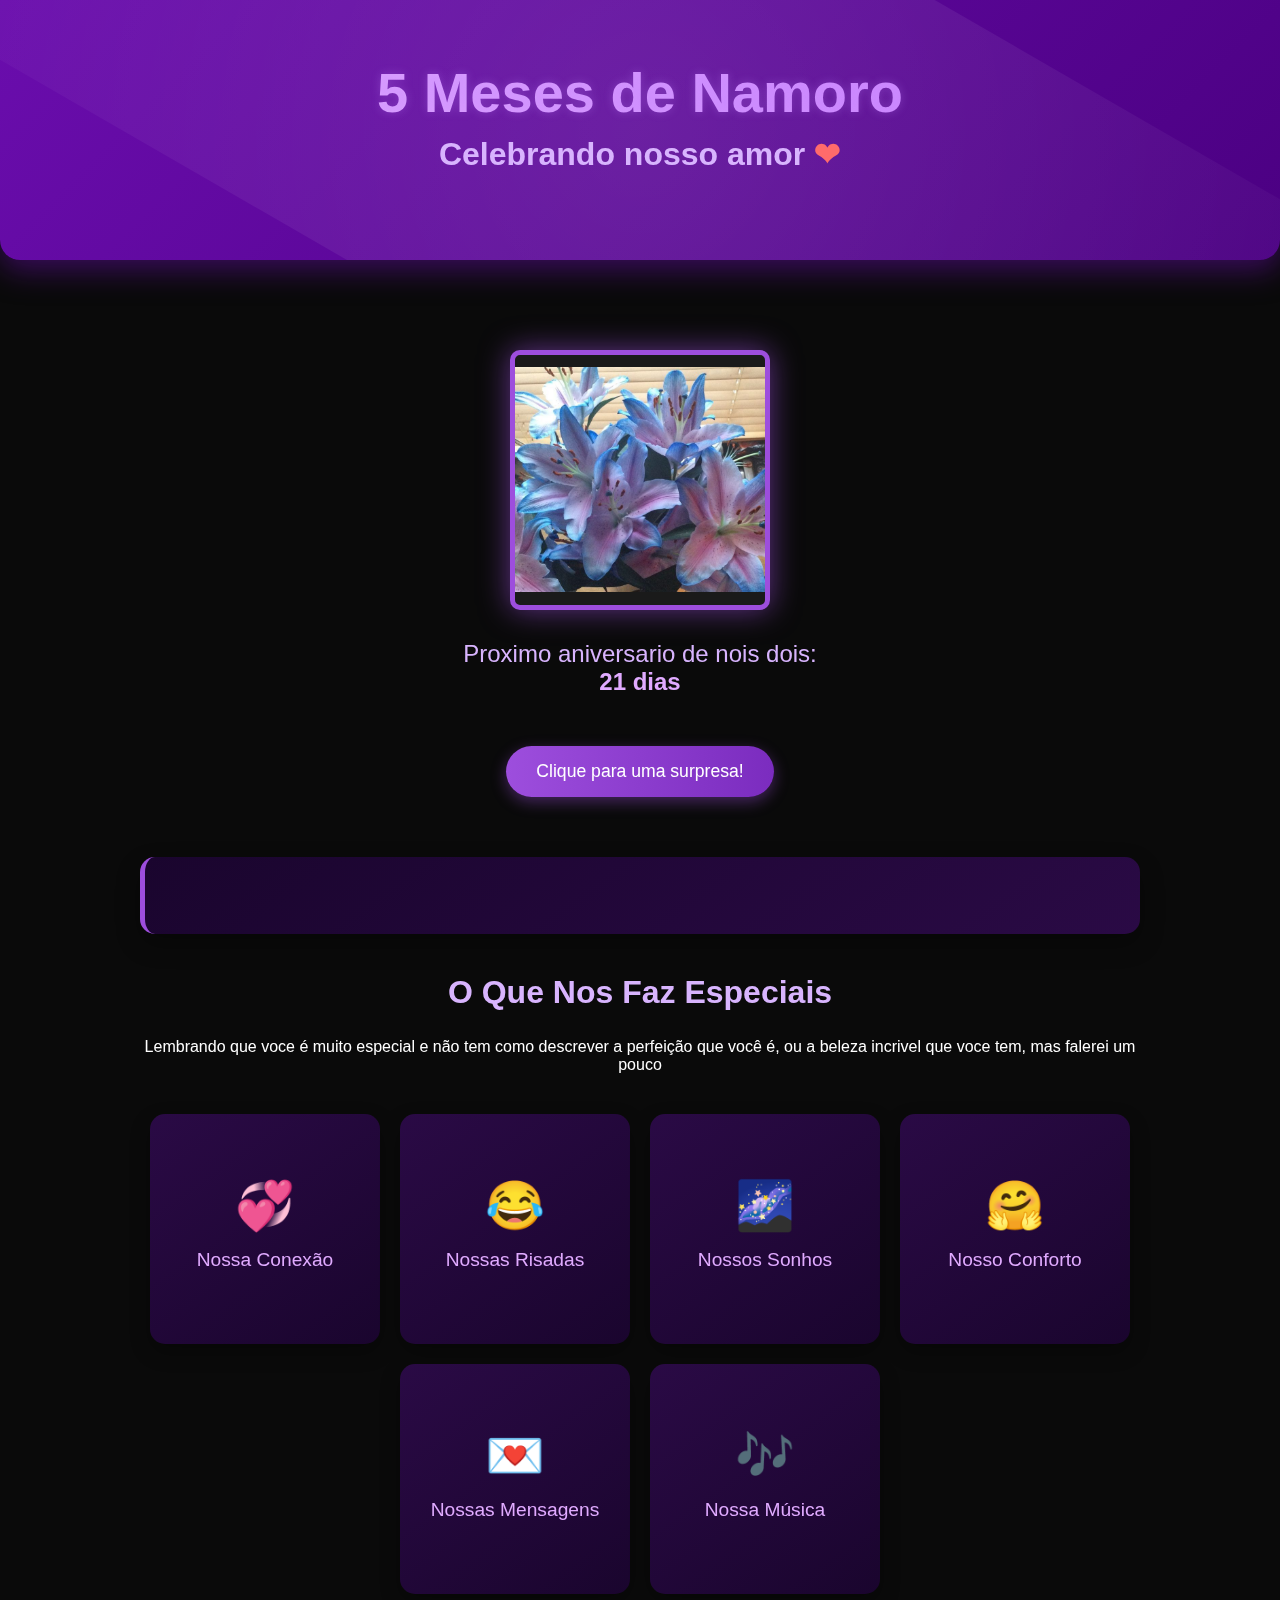
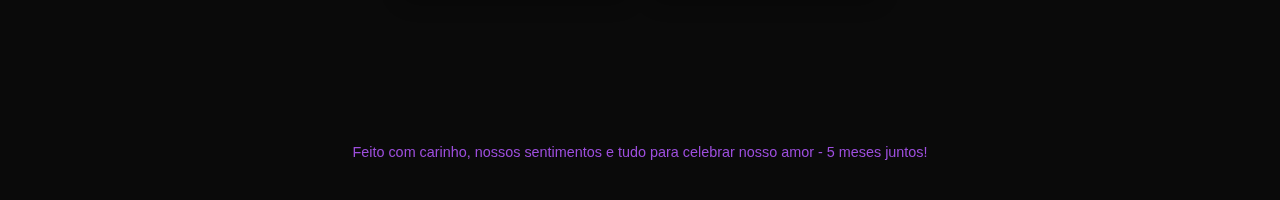
<file: index.html>
<!DOCTYPE html>
<html lang="pt-br">
<head>
    <meta charset="UTF-8">
    <meta name="viewport" content="width=device-width, initial-scale=1.0">
    <title>5 Meses de Amor</title>
    <style>
        body {
            margin: 0;
            padding: 0;
            font-family: 'Arial', sans-serif;
            background-color: #0a0a0a;
            color: #fff;
            overflow-x: hidden;
        }

        .container {
            max-width: 1000px;
            margin: 0 auto;
            padding: 20px;
            text-align: center;
        }

        header {
            padding: 40px 0;
            background: linear-gradient(135deg, #6a0dad 0%, #4b0082 100%);
            border-radius: 0 0 20px 20px;
            box-shadow: 0 10px 30px rgba(106, 13, 173, 0.5);
            margin-bottom: 40px;
            position: relative;
            overflow: hidden;
        }

        header::before {
            content: "";
            position: absolute;
            top: -50%;
            left: -50%;
            width: 200%;
            height: 200%;
            background: radial-gradient(circle, rgba(255,255,255,0.1) 0%, rgba(255,255,255,0) 70%);
            transform: rotate(30deg);
            animation: shine 8s infinite linear;
        }

        @keyframes shine {
            0% { transform: rotate(30deg) translate(-30%, -30%); }
            100% { transform: rotate(30deg) translate(30%, 30%); }
        }

        h1 {
            font-size: 3.5rem;
            margin: 0;
            background: linear-gradient(to right, #e0aaff, #c77dff);
            -webkit-background-clip: text;
            background-clip: text;
            color: transparent;
            text-shadow: 0 0 10px rgba(192, 132, 252, 0.3);
            position: relative;
            z-index: 1;
        }

        h2 {
            font-size: 2rem;
            color: #d8b4fe;
            margin-top: 10px;
            position: relative;
            z-index: 1;
        }

        .heart {
            font-size: 2rem;
            color: #ff6b6b;
            animation: pulse 1.5s infinite;
            display: inline-block;
        }

        @keyframes pulse {
            0% { transform: scale(1); }
            50% { transform: scale(1.3); }
            100% { transform: scale(1); }
        }

        .photo-frame {
            width: 250px;
            height: 250px;
            margin: 30px auto;
            border: 5px solid #9d4edd;
            border-radius: 10px;
            overflow: hidden;
            box-shadow: 0 0 30px rgba(157, 78, 221, 0.6);
            position: relative;
            background-color: #1a1a1a;
            display: flex;
            justify-content: center;
            align-items: center;
        }

        .photo-frame img {
            max-width: 100%;
            max-height: 100%;
            object-fit: cover;
        }

        .default-photo {
            font-size: 5rem;
            color: #9d4edd;
        }

        .topics {
            display: flex;
            flex-wrap: wrap;
            justify-content: center;
            gap: 20px;
            margin: 40px 0;
        }

        .topic-card {
            width: 200px;
            height: 200px;
            background: linear-gradient(145deg, #2a0a45, #1a052e);
            border-radius: 15px;
            padding: 15px;
            box-shadow: 0 8px 20px rgba(0, 0, 0, 0.3);
            transition: transform 0.3s, box-shadow 0.3s;
            display: flex;
            flex-direction: column;
            justify-content: center;
            align-items: center;
            cursor: pointer;
            position: relative;
            overflow: hidden;
        }

        .topic-card:hover {
            transform: translateY(-10px);
            box-shadow: 0 15px 30px rgba(106, 13, 173, 0.4);
        }

        .topic-card::before {
            content: "";
            position: absolute;
            top: 0;
            left: 0;
            width: 100%;
            height: 100%;
            background: linear-gradient(45deg, transparent, rgba(157, 78, 221, 0.1), transparent);
            transform: translateX(-100%);
            transition: transform 0.6s;
        }

        .topic-card:hover::before {
            transform: translateX(100%);
        }

        .topic-icon {
            font-size: 3rem;
            margin-bottom: 15px;
            color: #c77dff;
        }

        .topic-title {
            font-size: 1.2rem;
            color: #e0aaff;
            margin-bottom: 10px;
        }

        .topic-description {
            font-size: 0.9rem;
            color: #9d4edd;
            opacity: 0;
            max-height: 0;
            transition: opacity 0.3s, max-height 0.3s;
        }

        .topic-card:hover .topic-description {
            opacity: 1;
            max-height: 100px;
        }

        .message {
            background: linear-gradient(145deg, #1a052e, #2a0a45);
            padding: 30px;
            border-radius: 15px;
            margin: 40px 0;
            box-shadow: 0 10px 25px rgba(0, 0, 0, 0.3);
            position: relative;
            border-left: 5px solid #9d4edd;
        }

        .message p {
            font-size: 1.1rem;
            line-height: 1.6;
            color: #e0aaff;
        }

        .countdown {
            font-size: 1.5rem;
            margin: 30px 0;
            color: #d8b4fe;
        }

        .countdown span {
            font-weight: bold;
            color: #e0aaff;
        }

        .fireworks {
            position: fixed;
            top: 0;
            left: 0;
            width: 100%;
            height: 100%;
            pointer-events: none;
            z-index: -1;
        }

        .hearts-bg {
            position: fixed;
            top: 0;
            left: 0;
            width: 100%;
            height: 100%;
            pointer-events: none;
            z-index: -1;
            overflow: hidden;
        }

        .heart-bg {
            position: absolute;
            opacity: 0.2;
            animation: float-heart linear infinite;
        }

        @keyframes float-heart {
            0% {
                transform: translateY(100vh) rotate(0deg);
                opacity: 0.2;
            }
            100% {
                transform: translateY(-100px) rotate(360deg);
                opacity: 0;
            }
        }

        button {
            background: linear-gradient(to right, #9d4edd, #7b2cbf);
            color: white;
            border: none;
            padding: 15px 30px;
            font-size: 1.1rem;
            border-radius: 50px;
            cursor: pointer;
            margin: 20px 0;
            box-shadow: 0 5px 15px rgba(157, 78, 221, 0.4);
            transition: transform 0.3s, box-shadow 0.3s;
            outline: none;
        }

        button:hover {
            transform: translateY(-3px);
            box-shadow: 0 8px 20px rgba(157, 78, 221, 0.6);
        }

        footer {
            margin-top: 50px;
            padding: 20px;
            color: #9d4edd;
            font-size: 0.9rem;
        }

        /* Responsividade */
        @media (max-width: 768px) {
            h1 {
                font-size: 2.5rem;
            }
            
            h2 {
                font-size: 1.5rem;
            }
            
            .topic-card {
                width: 150px;
                height: 150px;
            }
            
            .topic-icon {
                font-size: 2rem;
            }
            
            .topic-title {
                font-size: 1rem;
              }
            .topic-icon {
                -webkit-tap-highlight-color: transparent;
                user-select: none;
            }
            
            .topic-card {
                -webkit-tap-highlight-color: transparent;
            }
        }
    </style>
</head>
<body>
    <div class="fireworks" id="fireworks"></div>
    <div class="hearts-bg" id="heartsBg"></div>
    
    <header>
        <div class="container">
            <h1>5 Meses de Namoro</h1>
            <h2>Celebrando nosso amor <span class="heart">❤</span></h2>
        </div>
    </header>
    
    <div class="container">
        <div class="photo-frame" id="photoFrame">
            
            <img class="default-photo" src="imagem/imagen.jpeg" alt="Foto de perfil">
        </div>
        
        <div class="countdown" id="countdown">
            Proximo aniversario de nois dois:<br> <span id="time"></span>
        </div>
        
        <button id="surpriseBtn" onclick="window.location.href='flores.html'">Clique para uma surpresa!</button>
        
        <div class="message">
            <p>
                Cada dia ao seu lado é um presente que eu guardo com carinho no meu coração. 
                Esses 5 meses foram repletos de aprendizados, risadas, momentos especiais e 
                muito amor. Você ilumina meus dias de uma forma que ninguém mais consegue. 
                Mal posso esperar para viver muitos outros meses e anos ao seu lado, criando 
                memórias inesquecíveis juntos. Eu te amo mais do que as palavras podem expressar. 
                E eu agradeço profundamente por tudo que você sempre fez por mim, por me dá amor, 
                por me dá atenção,por me fazer feliz todos os dias, por me deixar alegre,
                por cuidar de mim, por me da muito amor e atenção, eu me sinto muito grato por você sempre fazer seu máximo para me fazer feliz, 
                e eu estarei com você até nosso fim meu amor, elque você nunca se esqueça que nós somos e sempre seremos juntos meu amor, e eu vou estar com você pra sempre meu amor, vou sempre cuidar de ti, sempre fazer meu máximo para você. E que você é muito especial para amimbmeu amor, você sempre cuida de eu, e eu vou sempre te encher de meu amor, você é muito especial meu amor, eu vou ficar com você até meu fim meu amor, e eu vou ficar com você meu amor
            </p>
         
    
        </div>
        
        
        <h2>O Que Nos Faz Especiais</h2>
        <p>Lembrando que voce é muito especial e não tem como descrever a perfeição que você é, ou a beleza incrivel que voce tem, mas falerei um pouco</p>
        
        <div class="topics">
            <div class="topic-card">
                <div class="topic-icon">💞</div>
                <div class="topic-title">Nossa Conexão</div>
                <div class="topic-description">A forma como nos entendemos sem palavras, nossos coracoes que dizem tudo. E eu sempre ficarei contigo.</div>
            </div>
            
            <div class="topic-card">
                <div class="topic-icon">😂</div>
                <div class="topic-title">Nossas Risadas</div>
                <div class="topic-description">Os momentos engraçados que só nós entendemos, as piadas internas que nos conectam.</div>
            </div>
            
            <div class="topic-card">
                <div class="topic-icon">🌌</div>
                <div class="topic-title">Nossos Sonhos</div>
                <div class="topic-description">As nossas metas que fazemos juntos, os lugares que queremos visitar, ter futuro ao seu lado e que construímos uma historia feliz.</div>
            </div>
            
            <div class="topic-card">
                <div class="topic-icon">🤗</div>
                <div class="topic-title">Nosso Conforto</div>
                <div class="topic-description">A segurança que sentimos um no outro(eu espero meu amor), sua presença na minha vida, e vamos ser felizes juntos.</div>
            </div>
            
            <div class="topic-card">
                <div class="topic-icon">💌</div>
                <div class="topic-title">Nossas Mensagens</div>
                <div class="topic-description">Aqueles textos que nos fazem sorrir durante o dia, as declarações que guardamos no coração.</div>
            </div>
            
            <div class="topic-card">
                <div class="topic-icon">🎶</div>
                <div class="topic-title">Nossa Música</div>
                <div class="topic-description">Antes de tudo, a sua voz é a melodia mais linda do universo.Que quando toca, fazemos questão de sorrir juntos.</div>
            </div>
        </div>
    </div>
    
    <footer>
        <div class="container">
            Feito com carinho, nossos sentimentos e tudo para celebrar nosso amor - 5 meses juntos!
        </div>
    </footer>

    <script>
        // Efeito de corações no fundo
        function createHearts() {
            const heartsBg = document.getElementById('heartsBg');
            const colors = ['#ff6b6b', '#ff8e8e', '#ffb3b3', '#ffd8d8', '#ff9e9e', '#ff7676'];
            
            for (let i = 0; i < 15; i++) {
                setTimeout(() => {
                    const heart = document.createElement('div');
                    heart.innerHTML = '❤';
                    heart.classList.add('heart-bg');
                    
                    // Tamanho aleatório entre 20px e 50px
                    const size = Math.random() * 30 + 20;
                    heart.style.fontSize = `${size}px`;
                    
                    // Cor aleatória
                    heart.style.color = colors[Math.floor(Math.random() * colors.length)];
                    
                    // Posição horizontal aleatória
                    heart.style.left = `${Math.random() * 100}%`;
                    
                    // Duração da animação entre 10s e 20s
                    const duration = Math.random() * 10 + 10;
                    heart.style.animationDuration = `${duration}s`;
                    
                    // Atraso inicial aleatório
                    heart.style.animationDelay = `${Math.random() * 5}s`;
                    
                    heartsBg.appendChild(heart);
                    
                    // Remover o coração após a animação terminar
                    setTimeout(() => {
                        heart.remove();
                    }, duration * 1000);
                }, i * 1000);
            }
        }
        
        // Criar corações continuamente
        createHearts();
        setInterval(createHearts, 15000);
        
        // Contador regressivo para o dia 15 do próximo mês
        function updateCountdown() {
            const now = new Date();
            let nextMonth = now.getMonth() + 1;
            let year = now.getFullYear();
            
            // Se estivermos em dezembro, o próximo mês é janeiro do próximo ano
            if (nextMonth > 11) {
                nextMonth = 0; // Janeiro é 0
                year++;
            }
            
            const targetDate = new Date(year, nextMonth, 15);
            const diff = targetDate - now;
            
            // Calcula dias, horas, minutos e segundos
            const days = Math.floor(diff / (1000 * 60 * 60 * 24));
            const hours = Math.floor((diff % (1000 * 60 * 60 * 24)) / (1000 * 60 * 60));
            const minutes = Math.floor((diff % (1000 * 60 * 60)) / (1000 * 60));
            const seconds = Math.floor((diff % (1000 * 60)) / 1000);
            
            // Formata a exibição
            let displayText = '';
            if (days > 0) {
                displayText = `${days} dia${days !== 1 ? 's' : ''}`;
                if (hours > 0) {
                    displayText += `, ${hours} hora${hours !== 1 ? 's' : ''}`;
                }
            } else if (hours > 0) {
                displayText = `${hours} hora${hours !== 1 ? 's' : ''}`;
                if (minutes > 0) {
                    displayText += `, ${Math.floor(minutes)} minuto${minutes !== 1 ? 's' : ''}`;
                }
            } else if (minutes > 0) {
                displayText = `${Math.floor(minutes)} minuto${minutes !== 1 ? 's' : ''}`;
                if (seconds > 0) {
                    displayText += `, ${Math.floor(seconds)} segundo${seconds !== 1 ? 's' : ''}`;
                }
            } else {
                displayText = `${Math.floor(seconds)} segundo${seconds !== 1 ? 's' : ''}`;
            }
            
            document.getElementById('time').textContent = displayText;
            
            // Se já passou do dia 15 deste mês, mostra quando será o próximo dia 15
            if (now.getDate() > 15) {
                const thisMonthTarget = new Date(year, nextMonth, 15);
                const thisMonthDiff = thisMonthTarget - now;
                const thisMonthDays = Math.floor(thisMonthDiff / (1000 * 60 * 60 * 24));
                
                document.getElementById('time').textContent = `${thisMonthDays} dia${thisMonthDays !== 1 ? 's' : ''}`;
            }
        }
        
        // Efeito de fogos de artifício
        const fireworksContainer = document.getElementById('fireworks');
        const colors = ['#ff0000', '#ffff00', '#00ff00', '#00ffff', '#0000ff', '#ff00ff'];
        
        function createFirework(x, y) {
            const firework = document.createElement('div');
            firework.style.position = 'absolute';
            firework.style.left = x + 'px';
            firework.style.top = y + 'px';
            firework.style.width = '4px';
            firework.style.height = '4px';
            firework.style.borderRadius = '50%';
            firework.style.backgroundColor = colors[Math.floor(Math.random() * colors.length)];
            firework.style.boxShadow = `0 0 10px 2px ${colors[Math.floor(Math.random() * colors.length)]}`;
            
            fireworksContainer.appendChild(firework);
            
               // Animação
            const angle = Math.random() * Math.PI * 2;
            const velocity = 2 + Math.random() * 3;
            const vx = Math.cos(angle) * velocity;
            const vy = Math.sin(angle) * velocity;
            
            let posX = x;
            let posY = y;
            let opacity = 1;
            let size = 4;
            
            const animate = () => {
                posX += vx;
                posY += vy;
                opacity -= 0.02;
                size -= 0.05;
                
                if (opacity <= 0 || size <= 0) {
                    fireworksContainer.removeChild(firework);
                    return;
                }
                
                firework.style.left = posX + 'px';
                firework.style.top = posY + 'px';
                firework.style.opacity = opacity;
                firework.style.width = size + 'px';
                firework.style.height = size + 'px';
                
                requestAnimationFrame(animate);
            };
            
            animate();
        }
        
        function launchFireworks() {
            const containerWidth = window.innerWidth;
            const containerHeight = window.innerHeight;
            
            for (let i = 0; i < 50; i++) {
                setTimeout(() => {
                    const x = Math.random() * containerWidth;
                    const y = Math.random() * containerHeight;
                    createFirework(x, y);
                }, i * 100);
            }
        }
        
        // Botão de surpresa
        document.getElementById('surpriseBtn').addEventListener('click', function() {
            launchFireworks();
            
            // Criar corações flutuantes
            for (let i = 0; i < 20; i++) {
                createFloatingHeart();
            }
            
            // Mostrar mensagem especial
          // alert("Eu te amo mais do que tudo! ❤️ Obrigado por esses 5 meses incríveis!");//
        });
        
        function createFloatingHeart() {
            const heart = document.createElement('div');
            heart.innerHTML = '❤';
            heart.style.position = 'fixed';
            heart.style.fontSize = (20 + Math.random() * 30) + 'px';
            heart.style.color = `hsl(${Math.random() * 60 + 270}, 100%, 70%)`;
            heart.style.left = Math.random() * window.innerWidth + 'px';
            heart.style.top = window.innerHeight + 'px';
            heart.style.zIndex = '9999';
            heart.style.pointerEvents = 'none';
            heart.style.userSelect = 'none';
            document.body.appendChild(heart);
            
            const animationDuration = 3 +Math.random() * 4;
            const endLeft = (parseFloat(heart.style.left) - 100 + Math.random() * 200) + 'px';
            const endTop = -50 + 'px';
            
            heart.animate([
                { 
                    top: window.innerHeight + 'px',
                    opacity: 1
                },
                { 
                    top: endTop,
                    left: endLeft,
                    opacity: 0
                }
            ], {
                duration: animationDuration * 1000,
                easing: 'cubic-bezier(0.4, 0, 0.2, 1)'
            });
            
            setTimeout(() => {
                document.body.removeChild(heart);
            }, animationDuration * 1000);
        }
        
        // Efeito de digitação na mensagem
        const message = "Você é muito especial meu amorzinho muito maravilhosa meu bebê, você é uma incrível meu amor, e eu fico muito feliz por você meu amor, vou te encher de amor e carinho meu bem, que sejamos felizes para sempre meu amor, e nunca desanime de nós ou de seus sonhos meu bem, você é capaz meu amor e eu confio em seu potencial meu amor, você consegue meu amor e você é incrível meu amor. E eu agradeço profundamente por tudo que você sempre fez por mim, por me dá amor, por me dá atenção, por me fazer feliz todos os dias, por me deixar alegre, por cuidar de mim, por meu da muito amor e atenção, eu me sinto muito grato por você sempre fazer seu máximo para me fazer feliz, e eu estarei com você até nosso fim meu amor, e que você nunca se esqueça que nós somos e sempre seremos juntos meu amor, e eu vou estar com você pra sempre meu amor, vou sempre cuidar de ti, sempre fazer meu máximo para você. E que você é muito especial para meu amor, você sempre cuida de eu, e eu vou sempre te encher de meu amor, você é muito especial meu amor, eu vou ficar com você até meu fim meu amor, e eu vou ficar com você meu amor";
        const messageElement = document.querySelector('.message p');
        messageElement.textContent = '';
        
        let i = 0;
        function typeWriter() {
            if (i < message.length) {
                messageElement.textContent += message.charAt(i);
                i++;
                setTimeout(typeWriter, 20);
            }
        }
        
        // Iniciar a digitação após um pequeno atraso
        setTimeout(typeWriter, 1000);
        
        // Efeito de hover nos tópicos
        const topicCards = document.querySelectorAll('.topic-card');
        topicCards.forEach(card => {
            card.addEventListener('mouseenter', function() {
                const icon = this.querySelector('.topic-icon');
                icon.style.transform = 'scale(1.2)';
                icon.style.transition = 'transform 0.3s';
            });
            
            card.addEventListener('mouseleave', function() {
                const icon = this.querySelector('.topic-icon');
                icon.style.transform = 'scale(1)';
            });
        });
        
        // Atualiza o contador a cada segundo
        updateCountdown();
        setInterval(updateCountdown, 1000);
    </script>
</body>
</html>
</file>
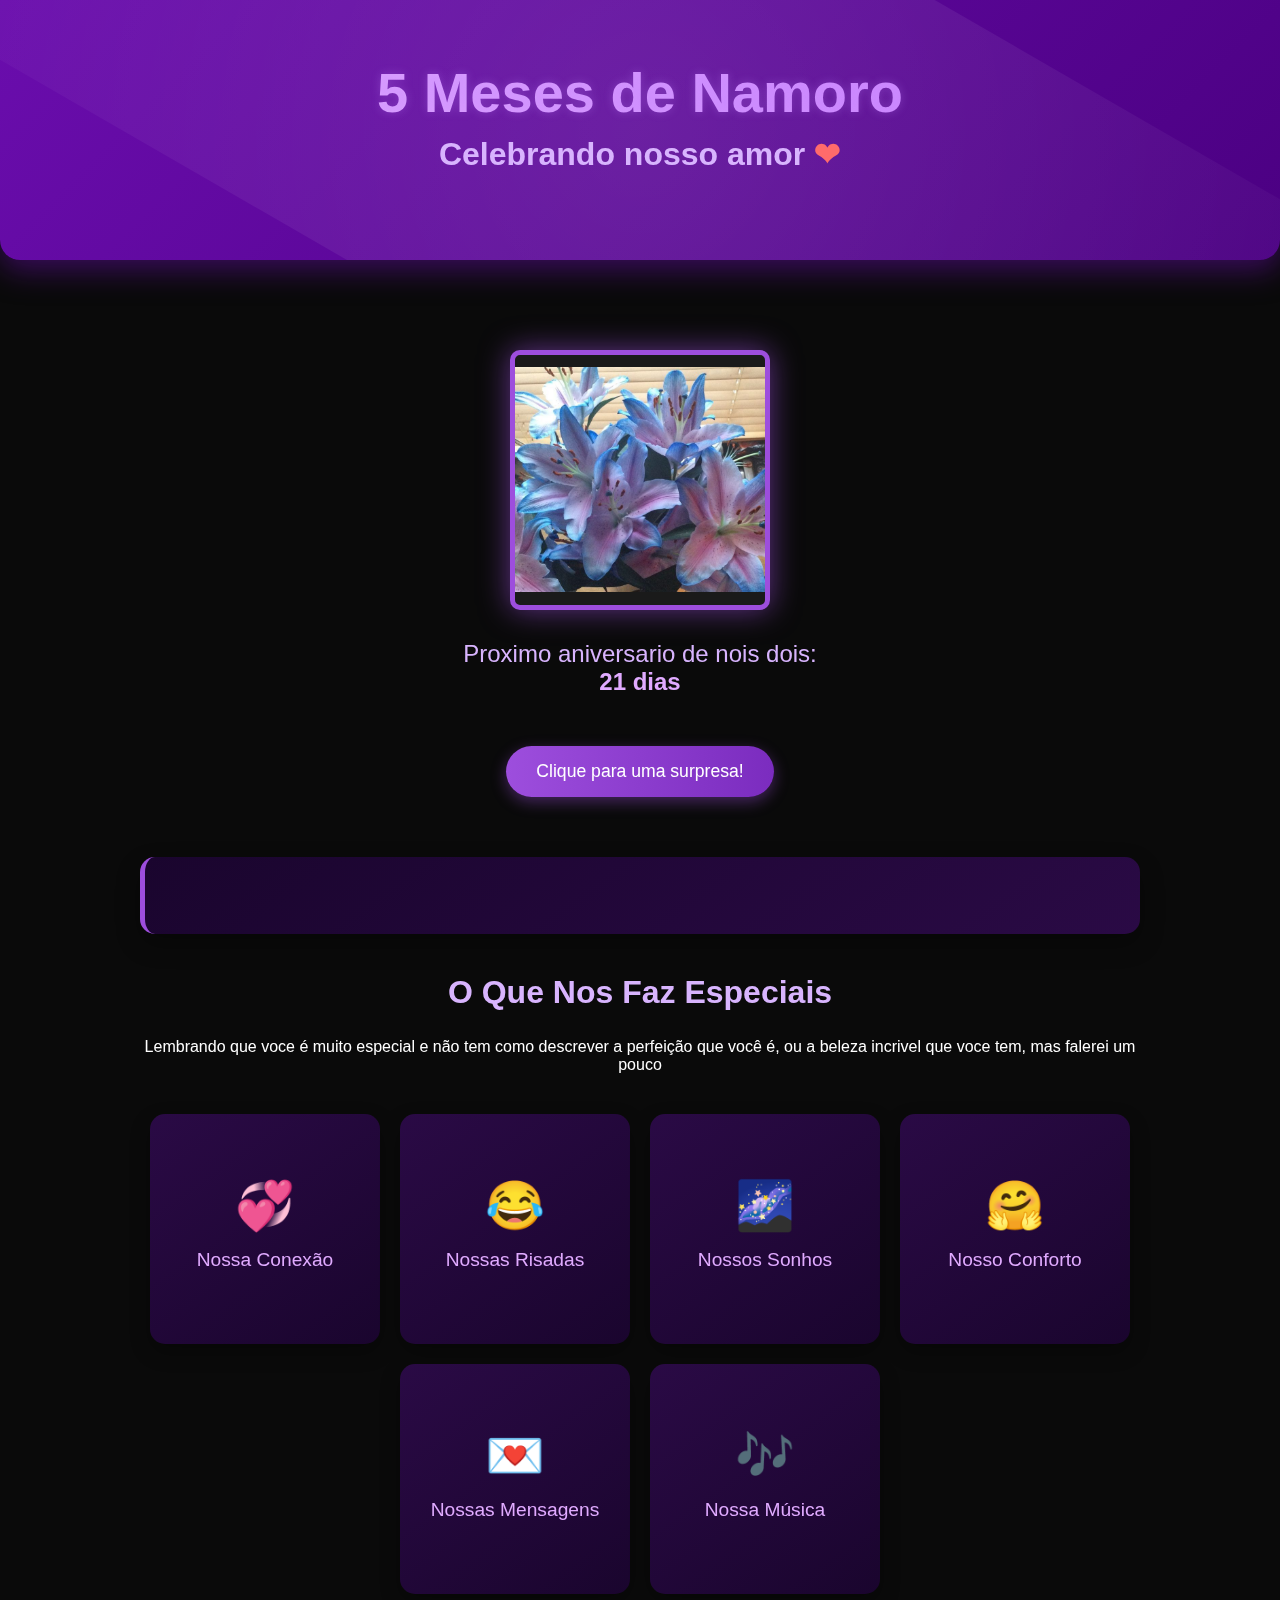
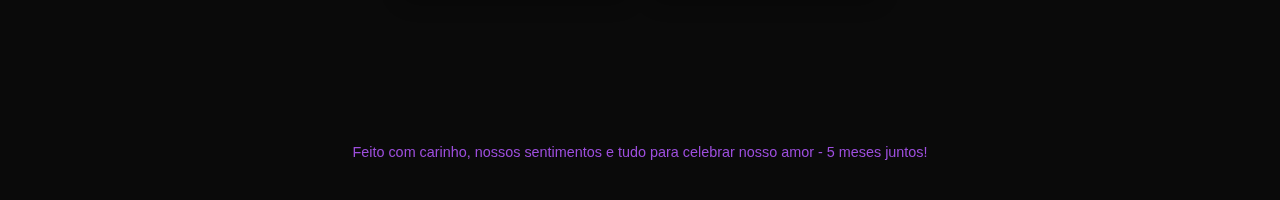
<file: cdg.html>
<!DOCTYPE html>
<html lang="pt-br">
<head>
    <meta charset="UTF-8">
    <meta name="viewport" content="width=device-width, initial-scale=1.0">
    <title>5 Meses de Amor</title>
    <style>
        body {
            margin: 0;
            padding: 0;
            font-family: 'Arial', sans-serif;
            background-color: #0a0a0a;
            color: #fff;
            overflow-x: hidden;
        }

        .container {
            max-width: 1000px;
            margin: 0 auto;
            padding: 20px;
            text-align: center;
        }

        header {
            padding: 40px 0;
            background: linear-gradient(135deg, #6a0dad 0%, #4b0082 100%);
            border-radius: 0 0 20px 20px;
            box-shadow: 0 10px 30px rgba(106, 13, 173, 0.5);
            margin-bottom: 40px;
            position: relative;
            overflow: hidden;
        }

        header::before {
            content: "";
            position: absolute;
            top: -50%;
            left: -50%;
            width: 200%;
            height: 200%;
            background: radial-gradient(circle, rgba(255,255,255,0.1) 0%, rgba(255,255,255,0) 70%);
            transform: rotate(30deg);
            animation: shine 8s infinite linear;
        }

        @keyframes shine {
            0% { transform: rotate(30deg) translate(-30%, -30%); }
            100% { transform: rotate(30deg) translate(30%, 30%); }
        }

        h1 {
            font-size: 3.5rem;
            margin: 0;
            background: linear-gradient(to right, #e0aaff, #c77dff);
            -webkit-background-clip: text;
            background-clip: text;
            color: transparent;
            text-shadow: 0 0 10px rgba(192, 132, 252, 0.3);
            position: relative;
            z-index: 1;
        }

        h2 {
            font-size: 2rem;
            color: #d8b4fe;
            margin-top: 10px;
            position: relative;
            z-index: 1;
        }

        .heart {
            font-size: 2rem;
            color: #ff6b6b;
            animation: pulse 1.5s infinite;
            display: inline-block;
        }

        @keyframes pulse {
            0% { transform: scale(1); }
            50% { transform: scale(1.3); }
            100% { transform: scale(1); }
        }

        .photo-frame {
            width: 250px;
            height: 250px;
            margin: 30px auto;
            border: 5px solid #9d4edd;
            border-radius: 10px;
            overflow: hidden;
            box-shadow: 0 0 30px rgba(157, 78, 221, 0.6);
            position: relative;
            background-color: #1a1a1a;
            display: flex;
            justify-content: center;
            align-items: center;
        }

        .photo-frame img {
            max-width: 100%;
            max-height: 100%;
            object-fit: cover;
        }

        .default-photo {
            font-size: 5rem;
            color: #9d4edd;
        }

        .topics {
            display: flex;
            flex-wrap: wrap;
            justify-content: center;
            gap: 20px;
            margin: 40px 0;
        }

        .topic-card {
            width: 200px;
            height: 200px;
            background: linear-gradient(145deg, #2a0a45, #1a052e);
            border-radius: 15px;
            padding: 15px;
            box-shadow: 0 8px 20px rgba(0, 0, 0, 0.3);
            transition: transform 0.3s, box-shadow 0.3s;
            display: flex;
            flex-direction: column;
            justify-content: center;
            align-items: center;
            cursor: pointer;
            position: relative;
            overflow: hidden;
        }

        .topic-card:hover {
            transform: translateY(-10px);
            box-shadow: 0 15px 30px rgba(106, 13, 173, 0.4);
        }

        .topic-card::before {
            content: "";
            position: absolute;
            top: 0;
            left: 0;
            width: 100%;
            height: 100%;
            background: linear-gradient(45deg, transparent, rgba(157, 78, 221, 0.1), transparent);
            transform: translateX(-100%);
            transition: transform 0.6s;
        }

        .topic-card:hover::before {
            transform: translateX(100%);
        }

        .topic-icon {
            font-size: 3rem;
            margin-bottom: 15px;
            color: #c77dff;
        }

        .topic-title {
            font-size: 1.2rem;
            color: #e0aaff;
            margin-bottom: 10px;
        }

        .topic-description {
            font-size: 0.9rem;
            color: #9d4edd;
            opacity: 0;
            max-height: 0;
            transition: opacity 0.3s, max-height 0.3s;
        }

        .topic-card:hover .topic-description {
            opacity: 1;
            max-height: 100px;
        }

        .message {
            background: linear-gradient(145deg, #1a052e, #2a0a45);
            padding: 30px;
            border-radius: 15px;
            margin: 40px 0;
            box-shadow: 0 10px 25px rgba(0, 0, 0, 0.3);
            position: relative;
            border-left: 5px solid #9d4edd;
        }

        .message p {
            font-size: 1.1rem;
            line-height: 1.6;
            color: #e0aaff;
        }

        .countdown {
            font-size: 1.5rem;
            margin: 30px 0;
            color: #d8b4fe;
        }

        .countdown span {
            font-weight: bold;
            color: #e0aaff;
        }

        .fireworks {
            position: fixed;
            top: 0;
            left: 0;
            width: 100%;
            height: 100%;
            pointer-events: none;
            z-index: -1;
        }

        .hearts-bg {
            position: fixed;
            top: 0;
            left: 0;
            width: 100%;
            height: 100%;
            pointer-events: none;
            z-index: -1;
            overflow: hidden;
        }

        .heart-bg {
            position: absolute;
            opacity: 0.2;
            animation: float-heart linear infinite;
        }

        @keyframes float-heart {
            0% {
                transform: translateY(100vh) rotate(0deg);
                opacity: 0.2;
            }
            100% {
                transform: translateY(-100px) rotate(360deg);
                opacity: 0;
            }
        }

        button {
            background: linear-gradient(to right, #9d4edd, #7b2cbf);
            color: white;
            border: none;
            padding: 15px 30px;
            font-size: 1.1rem;
            border-radius: 50px;
            cursor: pointer;
            margin: 20px 0;
            box-shadow: 0 5px 15px rgba(157, 78, 221, 0.4);
            transition: transform 0.3s, box-shadow 0.3s;
            outline: none;
        }

        button:hover {
            transform: translateY(-3px);
            box-shadow: 0 8px 20px rgba(157, 78, 221, 0.6);
        }

        footer {
            margin-top: 50px;
            padding: 20px;
            color: #9d4edd;
            font-size: 0.9rem;
        }

        /* Responsividade */
        @media (max-width: 768px) {
            h1 {
                font-size: 2.5rem;
            }
            
            h2 {
                font-size: 1.5rem;
            }
            
            .topic-card {
                width: 150px;
                height: 150px;
            }
            
            .topic-icon {
                font-size: 2rem;
            }
            
            .topic-title {
                font-size: 1rem;
              }
            .topic-icon {
                -webkit-tap-highlight-color: transparent;
                user-select: none;
            }
            
            .topic-card {
                -webkit-tap-highlight-color: transparent;
            }
        }
    </style>
</head>
<body>
    <div class="fireworks" id="fireworks"></div>
    <div class="hearts-bg" id="heartsBg"></div>
    
    <header>
        <div class="container">
            <h1>5 Meses de Namoro</h1>
            <h2>Celebrando nosso amor <span class="heart">❤</span></h2>
        </div>
    </header>
    
    <div class="container">
        <div class="photo-frame" id="photoFrame">
            
            <img class="default-photo" src="imagem/imagen.jpeg" alt="Foto de perfil">
        </div>
        
        <div class="countdown" id="countdown">
            Proximo aniversario de nois dois:<br> <span id="time"></span>
        </div>
        
        <button id="surpriseBtn" onclick="window.location.href='flores.html'">Clique para uma surpresa!</button>
        
        <div class="message">
            <p>
                Cada dia ao seu lado é um presente que eu guardo com carinho no meu coração. 
                Esses 5 meses foram repletos de aprendizados, risadas, momentos especiais e 
                muito amor. Você ilumina meus dias de uma forma que ninguém mais consegue. 
                Mal posso esperar para viver muitos outros meses e anos ao seu lado, criando 
                memórias inesquecíveis juntos. Eu te amo mais do que as palavras podem expressar. 
                E eu agradeço profundamente por tudo que você sempre fez por mim, por me dá amor, 
                por me dá atenção,por me fazer feliz todos os dias, por me deixar alegre,
                por cuidar de mim, por me da muito amor e atenção, eu me sinto muito grato por você sempre fazer seu máximo para me fazer feliz, 
                e eu estarei com você até nosso fim meu amor, elque você nunca se esqueça que nós somos e sempre seremos juntos meu amor, e eu vou estar com você pra sempre meu amor, vou sempre cuidar de ti, sempre fazer meu máximo para você. E que você é muito especial para amimbmeu amor, você sempre cuida de eu, e eu vou sempre te encher de meu amor, você é muito especial meu amor, eu vou ficar com você até meu fim meu amor, e eu vou ficar com você meu amor
            </p>
         
    
        </div>
        
        
        <h2>O Que Nos Faz Especiais</h2>
        <p>Lembrando que voce é muito especial e não tem como descrever a perfeição que você é, ou a beleza incrivel que voce tem, mas falerei um pouco</p>
        
        <div class="topics">
            <div class="topic-card">
                <div class="topic-icon">💞</div>
                <div class="topic-title">Nossa Conexão</div>
                <div class="topic-description">A forma como nos entendemos sem palavras, nossos coracoes que dizem tudo. E eu sempre ficarei contigo.</div>
            </div>
            
            <div class="topic-card">
                <div class="topic-icon">😂</div>
                <div class="topic-title">Nossas Risadas</div>
                <div class="topic-description">Os momentos engraçados que só nós entendemos, as piadas internas que nos conectam.</div>
            </div>
            
            <div class="topic-card">
                <div class="topic-icon">🌌</div>
                <div class="topic-title">Nossos Sonhos</div>
                <div class="topic-description">As nossas metas que fazemos juntos, os lugares que queremos visitar, ter futuro ao seu lado e que construímos uma historia feliz.</div>
            </div>
            
            <div class="topic-card">
                <div class="topic-icon">🤗</div>
                <div class="topic-title">Nosso Conforto</div>
                <div class="topic-description">A segurança que sentimos um no outro(eu espero meu amor), sua presença na minha vida, e vamos ser felizes juntos.</div>
            </div>
            
            <div class="topic-card">
                <div class="topic-icon">💌</div>
                <div class="topic-title">Nossas Mensagens</div>
                <div class="topic-description">Aqueles textos que nos fazem sorrir durante o dia, as declarações que guardamos no coração.</div>
            </div>
            
            <div class="topic-card">
                <div class="topic-icon">🎶</div>
                <div class="topic-title">Nossa Música</div>
                <div class="topic-description">Antes de tudo, a sua voz é a melodia mais linda do universo.Que quando toca, fazemos questão de sorrir juntos.</div>
            </div>
        </div>
    </div>
    
    <footer>
        <div class="container">
            Feito com carinho, nossos sentimentos e tudo para celebrar nosso amor - 5 meses juntos!
        </div>
    </footer>

    <script>
        // Efeito de corações no fundo
        function createHearts() {
            const heartsBg = document.getElementById('heartsBg');
            const colors = ['#ff6b6b', '#ff8e8e', '#ffb3b3', '#ffd8d8', '#ff9e9e', '#ff7676'];
            
            for (let i = 0; i < 15; i++) {
                setTimeout(() => {
                    const heart = document.createElement('div');
                    heart.innerHTML = '❤';
                    heart.classList.add('heart-bg');
                    
                    // Tamanho aleatório entre 20px e 50px
                    const size = Math.random() * 30 + 20;
                    heart.style.fontSize = `${size}px`;
                    
                    // Cor aleatória
                    heart.style.color = colors[Math.floor(Math.random() * colors.length)];
                    
                    // Posição horizontal aleatória
                    heart.style.left = `${Math.random() * 100}%`;
                    
                    // Duração da animação entre 10s e 20s
                    const duration = Math.random() * 10 + 10;
                    heart.style.animationDuration = `${duration}s`;
                    
                    // Atraso inicial aleatório
                    heart.style.animationDelay = `${Math.random() * 5}s`;
                    
                    heartsBg.appendChild(heart);
                    
                    // Remover o coração após a animação terminar
                    setTimeout(() => {
                        heart.remove();
                    }, duration * 1000);
                }, i * 1000);
            }
        }
        
        // Criar corações continuamente
        createHearts();
        setInterval(createHearts, 15000);
        
        // Contador regressivo para o dia 15 do próximo mês
        function updateCountdown() {
            const now = new Date();
            let nextMonth = now.getMonth() + 1;
            let year = now.getFullYear();
            
            // Se estivermos em dezembro, o próximo mês é janeiro do próximo ano
            if (nextMonth > 11) {
                nextMonth = 0; // Janeiro é 0
                year++;
            }
            
            const targetDate = new Date(year, nextMonth, 15);
            const diff = targetDate - now;
            
            // Calcula dias, horas, minutos e segundos
            const days = Math.floor(diff / (1000 * 60 * 60 * 24));
            const hours = Math.floor((diff % (1000 * 60 * 60 * 24)) / (1000 * 60 * 60));
            const minutes = Math.floor((diff % (1000 * 60 * 60)) / (1000 * 60));
            const seconds = Math.floor((diff % (1000 * 60)) / 1000);
            
            // Formata a exibição
            let displayText = '';
            if (days > 0) {
                displayText = `${days} dia${days !== 1 ? 's' : ''}`;
                if (hours > 0) {
                    displayText += `, ${hours} hora${hours !== 1 ? 's' : ''}`;
                }
            } else if (hours > 0) {
                displayText = `${hours} hora${hours !== 1 ? 's' : ''}`;
                if (minutes > 0) {
                    displayText += `, ${Math.floor(minutes)} minuto${minutes !== 1 ? 's' : ''}`;
                }
            } else if (minutes > 0) {
                displayText = `${Math.floor(minutes)} minuto${minutes !== 1 ? 's' : ''}`;
                if (seconds > 0) {
                    displayText += `, ${Math.floor(seconds)} segundo${seconds !== 1 ? 's' : ''}`;
                }
            } else {
                displayText = `${Math.floor(seconds)} segundo${seconds !== 1 ? 's' : ''}`;
            }
            
            document.getElementById('time').textContent = displayText;
            
            // Se já passou do dia 15 deste mês, mostra quando será o próximo dia 15
            if (now.getDate() > 15) {
                const thisMonthTarget = new Date(year, nextMonth, 15);
                const thisMonthDiff = thisMonthTarget - now;
                const thisMonthDays = Math.floor(thisMonthDiff / (1000 * 60 * 60 * 24));
                
                document.getElementById('time').textContent = `${thisMonthDays} dia${thisMonthDays !== 1 ? 's' : ''}`;
            }
        }
        
        // Efeito de fogos de artifício
        const fireworksContainer = document.getElementById('fireworks');
        const colors = ['#ff0000', '#ffff00', '#00ff00', '#00ffff', '#0000ff', '#ff00ff'];
        
        function createFirework(x, y) {
            const firework = document.createElement('div');
            firework.style.position = 'absolute';
            firework.style.left = x + 'px';
            firework.style.top = y + 'px';
            firework.style.width = '4px';
            firework.style.height = '4px';
            firework.style.borderRadius = '50%';
            firework.style.backgroundColor = colors[Math.floor(Math.random() * colors.length)];
            firework.style.boxShadow = `0 0 10px 2px ${colors[Math.floor(Math.random() * colors.length)]}`;
            
            fireworksContainer.appendChild(firework);
            
               // Animação
            const angle = Math.random() * Math.PI * 2;
            const velocity = 2 + Math.random() * 3;
            const vx = Math.cos(angle) * velocity;
            const vy = Math.sin(angle) * velocity;
            
            let posX = x;
            let posY = y;
            let opacity = 1;
            let size = 4;
            
            const animate = () => {
                posX += vx;
                posY += vy;
                opacity -= 0.02;
                size -= 0.05;
                
                if (opacity <= 0 || size <= 0) {
                    fireworksContainer.removeChild(firework);
                    return;
                }
                
                firework.style.left = posX + 'px';
                firework.style.top = posY + 'px';
                firework.style.opacity = opacity;
                firework.style.width = size + 'px';
                firework.style.height = size + 'px';
                
                requestAnimationFrame(animate);
            };
            
            animate();
        }
        
        function launchFireworks() {
            const containerWidth = window.innerWidth;
            const containerHeight = window.innerHeight;
            
            for (let i = 0; i < 50; i++) {
                setTimeout(() => {
                    const x = Math.random() * containerWidth;
                    const y = Math.random() * containerHeight;
                    createFirework(x, y);
                }, i * 100);
            }
        }
        
        // Botão de surpresa
        document.getElementById('surpriseBtn').addEventListener('click', function() {
            launchFireworks();
            
            // Criar corações flutuantes
            for (let i = 0; i < 20; i++) {
                createFloatingHeart();
            }
            
            // Mostrar mensagem especial
          // alert("Eu te amo mais do que tudo! ❤️ Obrigado por esses 5 meses incríveis!");//
        });
        
        function createFloatingHeart() {
            const heart = document.createElement('div');
            heart.innerHTML = '❤';
            heart.style.position = 'fixed';
            heart.style.fontSize = (20 + Math.random() * 30) + 'px';
            heart.style.color = `hsl(${Math.random() * 60 + 270}, 100%, 70%)`;
            heart.style.left = Math.random() * window.innerWidth + 'px';
            heart.style.top = window.innerHeight + 'px';
            heart.style.zIndex = '9999';
            heart.style.pointerEvents = 'none';
            heart.style.userSelect = 'none';
            document.body.appendChild(heart);
            
            const animationDuration = 3 +Math.random() * 4;
            const endLeft = (parseFloat(heart.style.left) - 100 + Math.random() * 200) + 'px';
            const endTop = -50 + 'px';
            
            heart.animate([
                { 
                    top: window.innerHeight + 'px',
                    opacity: 1
                },
                { 
                    top: endTop,
                    left: endLeft,
                    opacity: 0
                }
            ], {
                duration: animationDuration * 1000,
                easing: 'cubic-bezier(0.4, 0, 0.2, 1)'
            });
            
            setTimeout(() => {
                document.body.removeChild(heart);
            }, animationDuration * 1000);
        }
        
        // Efeito de digitação na mensagem
        const message = "Você é muito especial meu amorzinho muito maravilhosa meu bebê, você é uma incrível meu amor, e eu fico muito feliz por você meu amor, vou te encher de amor e carinho meu bem, que sejamos felizes para sempre meu amor, e nunca desanime de nós ou de seus sonhos meu bem, você é capaz meu amor e eu confio em seu potencial meu amor, você consegue meu amor e você é incrível meu amor. E eu agradeço profundamente por tudo que você sempre fez por mim, por me dá amor, por me dá atenção, por me fazer feliz todos os dias, por me deixar alegre, por cuidar de mim, por meu da muito amor e atenção, eu me sinto muito grato por você sempre fazer seu máximo para me fazer feliz, e eu estarei com você até nosso fim meu amor, e que você nunca se esqueça que nós somos e sempre seremos juntos meu amor, e eu vou estar com você pra sempre meu amor, vou sempre cuidar de ti, sempre fazer meu máximo para você. E que você é muito especial para meu amor, você sempre cuida de eu, e eu vou sempre te encher de meu amor, você é muito especial meu amor, eu vou ficar com você até meu fim meu amor, e eu vou ficar com você meu amor";
        const messageElement = document.querySelector('.message p');
        messageElement.textContent = '';
        
        let i = 0;
        function typeWriter() {
            if (i < message.length) {
                messageElement.textContent += message.charAt(i);
                i++;
                setTimeout(typeWriter, 20);
            }
        }
        
        // Iniciar a digitação após um pequeno atraso
        setTimeout(typeWriter, 1000);
        
        // Efeito de hover nos tópicos
        const topicCards = document.querySelectorAll('.topic-card');
        topicCards.forEach(card => {
            card.addEventListener('mouseenter', function() {
                const icon = this.querySelector('.topic-icon');
                icon.style.transform = 'scale(1.2)';
                icon.style.transition = 'transform 0.3s';
            });
            
            card.addEventListener('mouseleave', function() {
                const icon = this.querySelector('.topic-icon');
                icon.style.transform = 'scale(1)';
            });
        });
        
        // Atualiza o contador a cada segundo
        updateCountdown();
        setInterval(updateCountdown, 1000);
    </script>
</body>
</html>
</file>
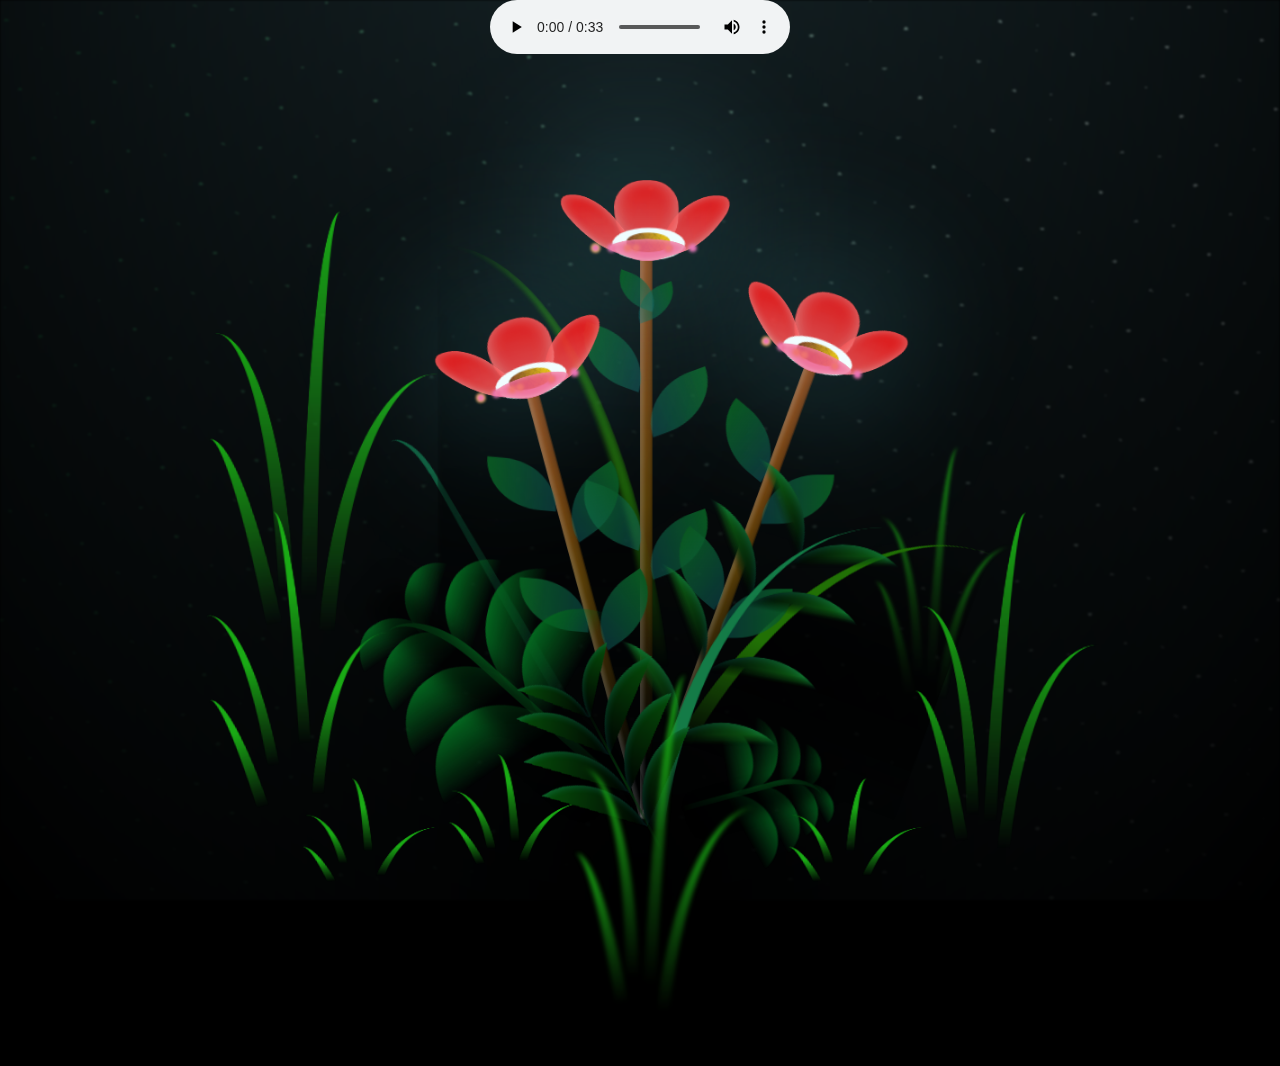
<file: flores.html>
<!DOCTYPE html>
<html lang="en">
<head>
    <meta charset="UTF-8">
    <meta http-equiv="X-UA-Compatible" content="IE=edge">
    <meta name="viewport" content="width=device-width, initial-scale=1.0">
    <link rel="stylesheet" href="css/main.css">
    <link rel="icon" href="img/flowers.png" type="image/x-icon">
    <title>flowers</title>
    
</head>

<body class="container">
    <div class="night"></div>
    <div class="flowers">
      <div class="flower flower--1">
        <div class="flower__leafs flower__leafs--1">
          <div class="flower__leaf flower__leaf--1"></div>
          <div class="flower__leaf flower__leaf--2"></div>
          <div class="flower__leaf flower__leaf--3"></div>
          <div class="flower__leaf flower__leaf--4"></div>
          <div class="flower__white-circle"></div>
  
          <div class="flower__light flower__light--1"></div>
          <div class="flower__light flower__light--2"></div>
          <div class="flower__light flower__light--3"></div>
          <div class="flower__light flower__light--4"></div>
          <div class="flower__light flower__light--5"></div>
          <div class="flower__light flower__light--6"></div>
          <div class="flower__light flower__light--7"></div>
          <div class="flower__light flower__light--8"></div>
  
        </div>
        <div class="flower__line">
          <div class="flower__line__leaf flower__line__leaf--1"></div>
          <div class="flower__line__leaf flower__line__leaf--2"></div>
          <div class="flower__line__leaf flower__line__leaf--3"></div>
          <div class="flower__line__leaf flower__line__leaf--4"></div>
          <div class="flower__line__leaf flower__line__leaf--5"></div>
          <div class="flower__line__leaf flower__line__leaf--6"></div>
        </div>
      </div>
  
      <div class="flower flower--2">
        <div class="flower__leafs flower__leafs--2">
          <div class="flower__leaf flower__leaf--1"></div>
          <div class="flower__leaf flower__leaf--2"></div>
          <div class="flower__leaf flower__leaf--3"></div>
          <div class="flower__leaf flower__leaf--4"></div>
          <div class="flower__white-circle"></div>
  
          <div class="flower__light flower__light--1"></div>
          <div class="flower__light flower__light--2"></div>
          <div class="flower__light flower__light--3"></div>
          <div class="flower__light flower__light--4"></div>
          <div class="flower__light flower__light--5"></div>
          <div class="flower__light flower__light--6"></div>
          <div class="flower__light flower__light--7"></div>
          <div class="flower__light flower__light--8"></div>
  
        </div>
        <div class="flower__line">
          <div class="flower__line__leaf flower__line__leaf--1"></div>
          <div class="flower__line__leaf flower__line__leaf--2"></div>
          <div class="flower__line__leaf flower__line__leaf--3"></div>
          <div class="flower__line__leaf flower__line__leaf--4"></div>
        </div>
      </div>
  
      <div class="flower flower--3">
        <div class="flower__leafs flower__leafs--3">
          <div class="flower__leaf flower__leaf--1"></div>
          <div class="flower__leaf flower__leaf--2"></div>
          <div class="flower__leaf flower__leaf--3"></div>
          <div class="flower__leaf flower__leaf--4"></div>
          <div class="flower__white-circle"></div>
  
          <div class="flower__light flower__light--1"></div>
          <div class="flower__light flower__light--2"></div>
          <div class="flower__light flower__light--3"></div>
          <div class="flower__light flower__light--4"></div>
          <div class="flower__light flower__light--5"></div>
          <div class="flower__light flower__light--6"></div>
          <div class="flower__light flower__light--7"></div>
          <div class="flower__light flower__light--8"></div>
  
        </div>
        <div class="flower__line">
          <div class="flower__line__leaf flower__line__leaf--1"></div>
          <div class="flower__line__leaf flower__line__leaf--2"></div>
          <div class="flower__line__leaf flower__line__leaf--3"></div>
          <div class="flower__line__leaf flower__line__leaf--4"></div>
        </div>
      </div>
  
      <div class="grow-ans" style="--d:1.2s">
        <div class="flower__g-long">
          <div class="flower__g-long__top"></div>
          <div class="flower__g-long__bottom"></div>
        </div>
      </div>
  
      <div class="growing-grass">
        <div class="flower__grass flower__grass--1">
          <div class="flower__grass--top"></div>
          <div class="flower__grass--bottom"></div>
          <div class="flower__grass__leaf flower__grass__leaf--1"></div>
          <div class="flower__grass__leaf flower__grass__leaf--2"></div>
          <div class="flower__grass__leaf flower__grass__leaf--3"></div>
          <div class="flower__grass__leaf flower__grass__leaf--4"></div>
          <div class="flower__grass__leaf flower__grass__leaf--5"></div>
          <div class="flower__grass__leaf flower__grass__leaf--6"></div>
          <div class="flower__grass__leaf flower__grass__leaf--7"></div>
          <div class="flower__grass__leaf flower__grass__leaf--8"></div>
          <div class="flower__grass__overlay"></div>
        </div>
      </div>
  
      <div class="growing-grass">
        <div class="flower__grass flower__grass--2">
          <div class="flower__grass--top"></div>
          <div class="flower__grass--bottom"></div>
          <div class="flower__grass__leaf flower__grass__leaf--1"></div>
          <div class="flower__grass__leaf flower__grass__leaf--2"></div>
          <div class="flower__grass__leaf flower__grass__leaf--3"></div>
          <div class="flower__grass__leaf flower__grass__leaf--4"></div>
          <div class="flower__grass__leaf flower__grass__leaf--5"></div>
          <div class="flower__grass__leaf flower__grass__leaf--6"></div>
          <div class="flower__grass__leaf flower__grass__leaf--7"></div>
          <div class="flower__grass__leaf flower__grass__leaf--8"></div>
          <div class="flower__grass__overlay"></div>
        </div>
      </div>
  
      <div class="grow-ans" style="--d:2.4s">
        <div class="flower__g-right flower__g-right--1">
          <div class="leaf"></div>
        </div>
      </div>
  
      <div class="grow-ans" style="--d:2.8s">
        <div class="flower__g-right flower__g-right--2">
          <div class="leaf"></div>
        </div>
      </div>
  
      <div class="grow-ans" style="--d:2.8s">
        <div class="flower__g-front">
          <div class="flower__g-front__leaf-wrapper flower__g-front__leaf-wrapper--1">
            <div class="flower__g-front__leaf"></div>
          </div>
          <div class="flower__g-front__leaf-wrapper flower__g-front__leaf-wrapper--2">
            <div class="flower__g-front__leaf"></div>
          </div>
          <div class="flower__g-front__leaf-wrapper flower__g-front__leaf-wrapper--3">
            <div class="flower__g-front__leaf"></div>
          </div>
          <div class="flower__g-front__leaf-wrapper flower__g-front__leaf-wrapper--4">
            <div class="flower__g-front__leaf"></div>
          </div>
          <div class="flower__g-front__leaf-wrapper flower__g-front__leaf-wrapper--5">
            <div class="flower__g-front__leaf"></div>
          </div>
          <div class="flower__g-front__leaf-wrapper flower__g-front__leaf-wrapper--6">
            <div class="flower__g-front__leaf"></div>
          </div>
          <div class="flower__g-front__leaf-wrapper flower__g-front__leaf-wrapper--7">
            <div class="flower__g-front__leaf"></div>
          </div>
          <div class="flower__g-front__leaf-wrapper flower__g-front__leaf-wrapper--8">
            <div class="flower__g-front__leaf"></div>
          </div>
          <div class="flower__g-front__line"></div>
        </div>
      </div>
  
      <div class="grow-ans" style="--d:3.2s">
        <div class="flower__g-fr">
          <div class="leaf"></div>
          <div class="flower__g-fr__leaf flower__g-fr__leaf--1"></div>
          <div class="flower__g-fr__leaf flower__g-fr__leaf--2"></div>
          <div class="flower__g-fr__leaf flower__g-fr__leaf--3"></div>
          <div class="flower__g-fr__leaf flower__g-fr__leaf--4"></div>
          <div class="flower__g-fr__leaf flower__g-fr__leaf--5"></div>
          <div class="flower__g-fr__leaf flower__g-fr__leaf--6"></div>
          <div class="flower__g-fr__leaf flower__g-fr__leaf--7"></div>
          <div class="flower__g-fr__leaf flower__g-fr__leaf--8"></div>
        </div>
      </div>
  
      <div class="long-g long-g--0">
        <div class="grow-ans" style="--d:3s">
          <div class="leaf leaf--0"></div>
        </div>
        <div class="grow-ans" style="--d:2.2s">
          <div class="leaf leaf--1"></div>
        </div>
        <div class="grow-ans" style="--d:3.4s">
          <div class="leaf leaf--2"></div>
        </div>
        <div class="grow-ans" style="--d:3.6s">
          <div class="leaf leaf--3"></div>
        </div>
      </div>
  
      <div class="long-g long-g--1">
        <div class="grow-ans" style="--d:3.6s">
          <div class="leaf leaf--0"></div>
        </div>
        <div class="grow-ans" style="--d:3.8s">
          <div class="leaf leaf--1"></div>
        </div>
        <div class="grow-ans" style="--d:4s">
          <div class="leaf leaf--2"></div>
        </div>
        <div class="grow-ans" style="--d:4.2s">
          <div class="leaf leaf--3"></div>
        </div>
      </div>
  
      <div class="long-g long-g--2">
        <div class="grow-ans" style="--d:4s">
          <div class="leaf leaf--0"></div>
        </div>
        <div class="grow-ans" style="--d:4.2s">
          <div class="leaf leaf--1"></div>
        </div>
        <div class="grow-ans" style="--d:4.4s">
          <div class="leaf leaf--2"></div>
        </div>
        <div class="grow-ans" style="--d:4.6s">
          <div class="leaf leaf--3"></div>
        </div>
      </div>
  
      <div class="long-g long-g--3">
        <div class="grow-ans" style="--d:4s">
          <div class="leaf leaf--0"></div>
        </div>
        <div class="grow-ans" style="--d:4.2s">
          <div class="leaf leaf--1"></div>
        </div>
        <div class="grow-ans" style="--d:3s">
          <div class="leaf leaf--2"></div>
        </div>
        <div class="grow-ans" style="--d:3.6s">
          <div class="leaf leaf--3"></div>
        </div>
      </div>
  
      <div class="long-g long-g--4">
        <div class="grow-ans" style="--d:4s">
          <div class="leaf leaf--0"></div>
        </div>
        <div class="grow-ans" style="--d:4.2s">
          <div class="leaf leaf--1"></div>
        </div>
        <div class="grow-ans" style="--d:3s">
          <div class="leaf leaf--2"></div>
        </div>
        <div class="grow-ans" style="--d:3.6s">
          <div class="leaf leaf--3"></div>
        </div>
      </div>
  
      <div class="long-g long-g--5">
        <div class="grow-ans" style="--d:4s">
          <div class="leaf leaf--0"></div>
        </div>
        <div class="grow-ans" style="--d:4.2s">
          <div class="leaf leaf--1"></div>
        </div>
        <div class="grow-ans" style="--d:3s">
          <div class="leaf leaf--2"></div>
        </div>
        <div class="grow-ans" style="--d:3.6s">
          <div class="leaf leaf--3"></div>
        </div>
      </div>
  
      <div class="long-g long-g--6">
        <div class="grow-ans" style="--d:4.2s">
          <div class="leaf leaf--0"></div>
        </div>
        <div class="grow-ans" style="--d:4.4s">
          <div class="leaf leaf--1"></div>
        </div>
        <div class="grow-ans" style="--d:4.6s">
          <div class="leaf leaf--2"></div>
        </div>
        <div class="grow-ans" style="--d:4.8s">
          <div class="leaf leaf--3"></div>
        </div>
      </div>
  
      <div class="long-g long-g--7">
        <div class="grow-ans" style="--d:3s">
          <div class="leaf leaf--0"></div>
        </div>
        <div class="grow-ans" style="--d:3.2s">
          <div class="leaf leaf--1"></div>
        </div>
        <div class="grow-ans" style="--d:3.5s">
          <div class="leaf leaf--2"></div>
        </div>
        <div class="grow-ans" style="--d:3.6s">
          <div class="leaf leaf--3"></div>
        </div>
      </div>
    </div> 
    
    <script src="main.js"></script>
  </body>
</html>

<audio controls autoplay class="music">
  <source src='música/music.mp3' type="audio/mpeg">
</audio>
</file>
<file: css/main.css>
*,
*::after,
*::before {
  padding: 0;
  margin: 0;
  box-sizing: border-box;
}

:root {
  --dark-color: #000;
}

body {
  display: flex;
  align-items: flex-end;
  justify-content: center;
  min-height: 100vh;
  background-color: var(--dark-color);
  overflow: hidden;
  perspective: 1000px;
}

.night {
  position: fixed;
  left: 50%;
  top: 0;
  transform: translateX(-50%);
  width: 100%;
  height: 100%;
  filter: blur(0.1vmin);
  background-image: radial-gradient(ellipse at top, transparent 0%, var(--dark-color)), radial-gradient(ellipse at bottom, var(--dark-color), rgba(145, 233, 255, 0.2)), repeating-linear-gradient(220deg, rgb(0, 0, 0) 0px, rgb(0, 0, 0) 19px, transparent 19px, transparent 22px), repeating-linear-gradient(189deg, rgb(0, 0, 0) 0px, rgb(0, 0, 0) 19px, transparent 19px, transparent 22px), repeating-linear-gradient(148deg, rgb(0, 0, 0) 0px, rgb(0, 0, 0) 19px, transparent 19px, transparent 22px), linear-gradient(90deg, rgb(7, 107, 42), rgb(240, 240, 240));
}

.music {
  position: absolute;
  top: 0px;
}

.flowers {
  position: relative;
  transform: scale(0.9);
}

.flower {
  position: absolute;
  bottom: 10vmin;
  transform-origin: bottom center;
  z-index: 10;
  --fl-speed: 0.3s;
}
.flower--1 {
  -webkit-animation: moving-flower-1 4s linear infinite;
          animation: moving-flower-1 4s linear infinite;
}
.flower--1 .flower__line {
  height: 70vmin;
  -webkit-animation-delay: 0.3s;
          animation-delay: 0.3s;
}
.flower--1 .flower__line__leaf--1 {
  -webkit-animation: blooming-leaf-right var(--fl-speed) 1.6s backwards;
          animation: blooming-leaf-right var(--fl-speed) 1.6s backwards;
}
.flower--1 .flower__line__leaf--2 {
  -webkit-animation: blooming-leaf-right var(--fl-speed) 1.4s backwards;
          animation: blooming-leaf-right var(--fl-speed) 1.4s backwards;
}
.flower--1 .flower__line__leaf--3 {
  -webkit-animation: blooming-leaf-left var(--fl-speed) 1.2s backwards;
          animation: blooming-leaf-left var(--fl-speed) 1.2s backwards;
}
.flower--1 .flower__line__leaf--4 {
  -webkit-animation: blooming-leaf-left var(--fl-speed) 1s backwards;
          animation: blooming-leaf-left var(--fl-speed) 1s backwards;
}
.flower--1 .flower__line__leaf--5 {
  -webkit-animation: blooming-leaf-right var(--fl-speed) 1.8s backwards;
          animation: blooming-leaf-right var(--fl-speed) 1.8s backwards;
}
.flower--1 .flower__line__leaf--6 {
  -webkit-animation: blooming-leaf-left var(--fl-speed) 2s backwards;
          animation: blooming-leaf-left var(--fl-speed) 2s backwards;
}
.flower--2 {
  left: 50%;
  transform: rotate(20deg);
  -webkit-animation: moving-flower-2 4s linear infinite;
          animation: moving-flower-2 4s linear infinite;
}
.flower--2 .flower__line {
  height: 60vmin;
  -webkit-animation-delay: 0.6s;
          animation-delay: 0.6s;
}
.flower--2 .flower__line__leaf--1 {
  -webkit-animation: blooming-leaf-right var(--fl-speed) 1.9s backwards;
          animation: blooming-leaf-right var(--fl-speed) 1.9s backwards;
}
.flower--2 .flower__line__leaf--2 {
  -webkit-animation: blooming-leaf-right var(--fl-speed) 1.7s backwards;
          animation: blooming-leaf-right var(--fl-speed) 1.7s backwards;
}
.flower--2 .flower__line__leaf--3 {
  -webkit-animation: blooming-leaf-left var(--fl-speed) 1.5s backwards;
          animation: blooming-leaf-left var(--fl-speed) 1.5s backwards;
}
.flower--2 .flower__line__leaf--4 {
  -webkit-animation: blooming-leaf-left var(--fl-speed) 1.3s backwards;
          animation: blooming-leaf-left var(--fl-speed) 1.3s backwards;
}
.flower--3 {
  left: 50%;
  transform: rotate(-15deg);
  -webkit-animation: moving-flower-3 4s linear infinite;
          animation: moving-flower-3 4s linear infinite;
}
.flower--3 .flower__line {
  -webkit-animation-delay: 0.9s;
          animation-delay: 0.9s;
}
.flower--3 .flower__line__leaf--1 {
  -webkit-animation: blooming-leaf-right var(--fl-speed) 2.5s backwards;
          animation: blooming-leaf-right var(--fl-speed) 2.5s backwards;
}
.flower--3 .flower__line__leaf--2 {
  -webkit-animation: blooming-leaf-right var(--fl-speed) 2.3s backwards;
          animation: blooming-leaf-right var(--fl-speed) 2.3s backwards;
}
.flower--3 .flower__line__leaf--3 {
  -webkit-animation: blooming-leaf-left var(--fl-speed) 2.1s backwards;
          animation: blooming-leaf-left var(--fl-speed) 2.1s backwards;
}
.flower--3 .flower__line__leaf--4 {
  -webkit-animation: blooming-leaf-left var(--fl-speed) 1.9s backwards;
          animation: blooming-leaf-left var(--fl-speed) 1.9s backwards;
}
.flower__leafs {
  position: relative;
  -webkit-animation: blooming-flower 2s backwards;
          animation: blooming-flower 2s backwards;
}
.flower__leafs--1 {
  -webkit-animation-delay: 1.1s;
          animation-delay: 1.1s;
}
.flower__leafs--2 {
  -webkit-animation-delay: 1.4s;
          animation-delay: 1.4s;
}
.flower__leafs--3 {
  -webkit-animation-delay: 1.7s;
          animation-delay: 1.7s;
}
.flower__leafs::after {
  content: "";
  position: absolute;
  left: 0;
  top: 0;
  transform: translate(-50%, -100%);
  width: 8vmin;
  height: 8vmin;
  background-color: #6bf0ff;
  filter: blur(10vmin);
}
.flower__leaf {
  position: absolute;
  bottom: 0;
  left: 50%;
  width: 8vmin;
  height: 11vmin;
  border-radius: 51% 49% 47% 53%/44% 45% 55% 69%;
  background-color: #ff0000;
  background-image: linear-gradient(to top, #ff4d4d, #ff0000);
  transform-origin: bottom center;
  opacity: 0.9;
  box-shadow: inset 0 0 2vmin rgba(255, 255, 255, 0.5);
}
.flower__leaf--1 {
  transform: translate(-10%, 1%) rotateY(40deg) rotateX(-50deg);
}
.flower__leaf--2 {
  transform: translate(-50%, -4%) rotateX(40deg);
}
.flower__leaf--3 {
  transform: translate(-90%, 0%) rotateY(45deg) rotateX(50deg);
}
.flower__leaf--4 {
  width: 8vmin;
  height: 8vmin;
  transform-origin: bottom left;
  border-radius: 4vmin 10vmin 4vmin 4vmin;
  transform: translate(0%, 18%) rotateX(70deg) rotate(-43deg);
  background-image: linear-gradient(to top, #ee5286, #ee5286);
  z-index: 1;
  opacity: 0.8;
}
.flower__white-circle {
  position: absolute;
  left: -3.5vmin;
  top: -3vmin;
  width: 9vmin;
  height: 4vmin;
  border-radius: 50%;
  background-color: #fff;
}
.flower__white-circle::after {
  content: "";
  position: absolute;
  left: 50%;
  top: 45%;
  transform: translate(-50%, -50%);
  width: 60%;
  height: 60%;
  border-radius: inherit;
  background-image: repeating-linear-gradient(135deg, rgba(0, 0, 0, 0.03) 0px, rgba(0, 0, 0, 0.03) 1px, transparent 1px, transparent 12px), repeating-linear-gradient(45deg, rgba(0, 0, 0, 0.03) 0px, rgba(0, 0, 0, 0.03) 1px, transparent 1px, transparent 12px), repeating-linear-gradient(67.5deg, rgba(0, 0, 0, 0.03) 0px, rgba(0, 0, 0, 0.03) 1px, transparent 1px, transparent 12px), repeating-linear-gradient(135deg, rgba(0, 0, 0, 0.03) 0px, rgba(0, 0, 0, 0.03) 1px, transparent 1px, transparent 12px), repeating-linear-gradient(45deg, rgba(0, 0, 0, 0.03) 0px, rgba(0, 0, 0, 0.03) 1px, transparent 1px, transparent 12px), repeating-linear-gradient(112.5deg, rgba(0, 0, 0, 0.03) 0px, rgba(0, 0, 0, 0.03) 1px, transparent 1px, transparent 12px), repeating-linear-gradient(112.5deg, rgba(0, 0, 0, 0.03) 0px, rgba(0, 0, 0, 0.03) 1px, transparent 1px, transparent 12px), repeating-linear-gradient(45deg, rgba(0, 0, 0, 0.03) 0px, rgba(0, 0, 0, 0.03) 1px, transparent 1px, transparent 12px), repeating-linear-gradient(22.5deg, rgba(0, 0, 0, 0.03) 0px, rgba(0, 0, 0, 0.03) 1px, transparent 1px, transparent 12px), repeating-linear-gradient(45deg, rgba(0, 0, 0, 0.03) 0px, rgba(0, 0, 0, 0.03) 1px, transparent 1px, transparent 12px), repeating-linear-gradient(22.5deg, rgba(0, 0, 0, 0.03) 0px, rgba(0, 0, 0, 0.03) 1px, transparent 1px, transparent 12px), repeating-linear-gradient(135deg, rgba(0, 0, 0, 0.03) 0px, rgba(0, 0, 0, 0.03) 1px, transparent 1px, transparent 12px), repeating-linear-gradient(157.5deg, rgba(0, 0, 0, 0.03) 0px, rgba(0, 0, 0, 0.03) 1px, transparent 1px, transparent 12px), repeating-linear-gradient(67.5deg, rgba(0, 0, 0, 0.03) 0px, rgba(0, 0, 0, 0.03) 1px, transparent 1px, transparent 12px), repeating-linear-gradient(67.5deg, rgba(0, 0, 0, 0.03) 0px, rgba(0, 0, 0, 0.03) 1px, transparent 1px, transparent 12px), linear-gradient(90deg, rgb(127, 47, 21), rgb(255, 206, 0));
}
.flower__line {
  height: 55vmin;
  width: 1.5vmin;
  background-image: linear-gradient(to left, rgba(0, 0, 0, 0.2), transparent, rgba(255, 255, 255, 0.2)), linear-gradient(to top, transparent 10%, #583e08, #944415);
  box-shadow: inset 0 0 2px rgba(0, 0, 0, 0.5);
  -webkit-animation: grow-flower-tree 4s backwards;
          animation: grow-flower-tree 4s backwards;
}
.flower__line__leaf {
  --w: 7vmin;
  --h: calc(var(--w) + 2vmin);
  position: absolute;
  top: 20%;
  left: 90%;
  width: var(--w);
  height: var(--h);
  border-top-right-radius: var(--h);
  border-bottom-left-radius: var(--h);
  background-image: linear-gradient(to top, rgba(20, 117, 122, 0.4), #095721);
}
.flower__line__leaf--1 {
  transform: rotate(70deg) rotateY(30deg);
}
.flower__line__leaf--2 {
  top: 45%;
  transform: rotate(70deg) rotateY(30deg);
}
.flower__line__leaf--3, .flower__line__leaf--4, .flower__line__leaf--6 {
  border-top-right-radius: 0;
  border-bottom-left-radius: 0;
  border-top-left-radius: var(--h);
  border-bottom-right-radius: var(--h);
  left: -460%;
  top: 12%;
  transform: rotate(-70deg) rotateY(30deg);
}
.flower__line__leaf--4 {
  top: 40%;
}
.flower__line__leaf--5 {
  top: 0;
  transform-origin: left;
  transform: rotate(70deg) rotateY(30deg) scale(0.6);
}
.flower__line__leaf--6 {
  top: -2%;
  left: -450%;
  transform-origin: right;
  transform: rotate(-70deg) rotateY(30deg) scale(0.6);
}
.flower__light {
  position: absolute;
  bottom: 0vmin;
  width: 1vmin;
  height: 1vmin;
  background-color: rgb(255, 251, 0);
  border-radius: 50%;
  filter: blur(0.2vmin);
  -webkit-animation: light-ans 4s linear infinite backwards;
          animation: light-ans 4s linear infinite backwards;
}
.flower__light:nth-child(odd) {
  background-color: #f76baf;
}
.flower__light--1 {
  left: -2vmin;
  -webkit-animation-delay: 1s;
          animation-delay: 1s;
}
.flower__light--2 {
  left: 3vmin;
  -webkit-animation-delay: 0.5s;
          animation-delay: 0.5s;
}
.flower__light--3 {
  left: -6vmin;
  -webkit-animation-delay: 0.3s;
          animation-delay: 0.3s;
}
.flower__light--4 {
  left: 6vmin;
  -webkit-animation-delay: 0.9s;
          animation-delay: 0.9s;
}
.flower__light--5 {
  left: -1vmin;
  -webkit-animation-delay: 1.5s;
          animation-delay: 1.5s;
}

.flower__light--6 {
  left: -4vmin;
  -webkit-animation-delay: 3s;
          animation-delay: 3s;
}
.flower__light--7 {
  left: 3vmin;
  -webkit-animation-delay: 2s;
          animation-delay: 2s;
}
.flower__light--8 {
  left: -6vmin;
  -webkit-animation-delay: 3.5s;
          animation-delay: 3.5s;
}
.flower__grass {
  --c: #04661f;
  --line-w: 1.5vmin;
  position: absolute;
  bottom: 12vmin;
  left: -7vmin;
  display: flex;
  flex-direction: column;
  align-items: flex-end;
  z-index: 20;
  transform-origin: bottom center;
  transform: rotate(-48deg) rotateY(40deg);
}
.flower__grass--1 {
  -webkit-animation: moving-grass 2s linear infinite;
          animation: moving-grass 2s linear infinite;
}
.flower__grass--2 {
  left: 2vmin;
  bottom: 10vmin;
  transform: scale(0.5) rotate(75deg) rotateX(10deg) rotateY(-200deg);
  opacity: 0.8;
  z-index: 0;
  -webkit-animation: moving-grass--2 1.5s linear infinite;
          animation: moving-grass--2 1.5s linear infinite;
}
.flower__grass--top {
  width: 7vmin;
  height: 10vmin;
  border-top-right-radius: 100%;
  border-right: var(--line-w) solid var(--c);
  transform-origin: bottom center;
  transform: rotate(-2deg);
}
.flower__grass--bottom {
  margin-top: -2px;
  width: var(--line-w);
  height: 25vmin;
  background-image: linear-gradient(to top, transparent, var(--c));
}
.flower__grass__leaf {
  --size: 10vmin;
  position: absolute;
  width: calc(var(--size) * 2.1);
  height: var(--size);
  border-top-left-radius: var(--size);
  border-top-right-radius: var(--size);
  background-image: linear-gradient(to top, transparent, transparent 30%, var(--c));
  z-index: 100;
}
.flower__grass__leaf--1 {
  top: -6%;
  left: 30%;
  --size: 6vmin;
  transform: rotate(-20deg);
  -webkit-animation: growing-grass-ans--1 2s 2.6s backwards;
          animation: growing-grass-ans--1 2s 2.6s backwards;
}
@-webkit-keyframes growing-grass-ans--1 {
  0% {
    transform-origin: bottom left;
    transform: rotate(-20deg) scale(0);
  }
}
@keyframes growing-grass-ans--1 {
  0% {
    transform-origin: bottom left;
    transform: rotate(-20deg) scale(0);
  }
}
.flower__grass__leaf--2 {
  top: -5%;
  left: -110%;
  --size: 6vmin;
  transform: rotate(10deg);
  -webkit-animation: growing-grass-ans--2 2s 2.4s linear backwards;
          animation: growing-grass-ans--2 2s 2.4s linear backwards;
}
@-webkit-keyframes growing-grass-ans--2 {
  0% {
    transform-origin: bottom right;
    transform: rotate(10deg) scale(0);
  }
}
@keyframes growing-grass-ans--2 {
  0% {
    transform-origin: bottom right;
    transform: rotate(10deg) scale(0);
  }
}
.flower__grass__leaf--3 {
  top: 5%;
  left: 60%;
  --size: 8vmin;
  transform: rotate(-18deg) rotateX(-20deg);
  -webkit-animation: growing-grass-ans--3 2s 2.2s linear backwards;
          animation: growing-grass-ans--3 2s 2.2s linear backwards;
}
@-webkit-keyframes growing-grass-ans--3 {
  0% {
    transform-origin: bottom left;
    transform: rotate(-18deg) rotateX(-20deg) scale(0);
  }
}
@keyframes growing-grass-ans--3 {
  0% {
    transform-origin: bottom left;
    transform: rotate(-18deg) rotateX(-20deg) scale(0);
  }
}
.flower__grass__leaf--4 {
  top: 6%;
  left: -135%;
  --size: 8vmin;
  transform: rotate(2deg);
  -webkit-animation: growing-grass-ans--4 2s 2s linear backwards;
          animation: growing-grass-ans--4 2s 2s linear backwards;
}
@-webkit-keyframes growing-grass-ans--4 {
  0% {
    transform-origin: bottom right;
    transform: rotate(2deg) scale(0);
  }
}
@keyframes growing-grass-ans--4 {
  0% {
    transform-origin: bottom right;
    transform: rotate(2deg) scale(0);
  }
}
.flower__grass__leaf--5 {
  top: 20%;
  left: 60%;
  --size: 10vmin;
  transform: rotate(-24deg) rotateX(-20deg);
  -webkit-animation: growing-grass-ans--5 2s 1.8s linear backwards;
          animation: growing-grass-ans--5 2s 1.8s linear backwards;
}
@-webkit-keyframes growing-grass-ans--5 {
  0% {
    transform-origin: bottom left;
    transform: rotate(-24deg) rotateX(-20deg) scale(0);
  }
}
@keyframes growing-grass-ans--5 {
  0% {
    transform-origin: bottom left;
    transform: rotate(-24deg) rotateX(-20deg) scale(0);
  }
}
.flower__grass__leaf--6 {
  top: 22%;
  left: -180%;
  --size: 10vmin;
  transform: rotate(10deg);
  -webkit-animation: growing-grass-ans--6 2s 1.6s linear backwards;
          animation: growing-grass-ans--6 2s 1.6s linear backwards;
}
@-webkit-keyframes growing-grass-ans--6 {
  0% {
    transform-origin: bottom right;
    transform: rotate(10deg) scale(0);
  }
}
@keyframes growing-grass-ans--6 {
  0% {
    transform-origin: bottom right;
    transform: rotate(10deg) scale(0);
  }
}
.flower__grass__leaf--7 {
  top: 39%;
  left: 70%;
  --size: 10vmin;
  transform: rotate(-10deg);
  -webkit-animation: growing-grass-ans--7 2s 1.4s linear backwards;
          animation: growing-grass-ans--7 2s 1.4s linear backwards;
}
@-webkit-keyframes growing-grass-ans--7 {
  0% {
    transform-origin: bottom left;
    transform: rotate(-10deg) scale(0);
  }
}
@keyframes growing-grass-ans--7 {
  0% {
    transform-origin: bottom left;
    transform: rotate(-10deg) scale(0);
  }
}
.flower__grass__leaf--8 {
  top: 40%;
  left: -215%;
  --size: 11vmin;
  transform: rotate(10deg);
  -webkit-animation: growing-grass-ans--8 2s 1.2s linear backwards;
          animation: growing-grass-ans--8 2s 1.2s linear backwards;
}
@-webkit-keyframes growing-grass-ans--8 {
  0% {
    transform-origin: bottom right;
    transform: rotate(10deg) scale(0);
  }
}
@keyframes growing-grass-ans--8 {
  0% {
    transform-origin: bottom right;
    transform: rotate(10deg) scale(0);
  }
}
.flower__grass__overlay {
  position: absolute;
  top: -10%;
  right: 0%;
  width: 100%;
  height: 100%;
  background-color: rgba(0, 0, 0, 0.6);
  filter: blur(1.5vmin);
  z-index: 100;
}
.flower__g-long {
  --w: 2vmin;
  --h: 6vmin;
  --c: #0e5b3c;
  position: absolute;
  bottom: 10vmin;
  left: -3vmin;
  transform-origin: bottom center;
  transform: rotate(-30deg) rotateY(-20deg);
  display: flex;
  flex-direction: column;
  align-items: flex-end;
  -webkit-animation: flower-g-long-ans 3s linear infinite;
          animation: flower-g-long-ans 3s linear infinite;
}
@-webkit-keyframes flower-g-long-ans {
  0%, 100% {
    transform: rotate(-30deg) rotateY(-20deg);
  }
  50% {
    transform: rotate(-32deg) rotateY(-20deg);
  }
}
@keyframes flower-g-long-ans {
  0%, 100% {
    transform: rotate(-30deg) rotateY(-20deg);
  }
  50% {
    transform: rotate(-32deg) rotateY(-20deg);
  }
}
.flower__g-long__top {
  top: calc(var(--h) * -1);
  width: calc(var(--w) + 1vmin);
  height: var(--h);
  border-top-right-radius: 100%;
  border-right: 0.7vmin solid var(--c);
  transform: translate(-0.7vmin, 1vmin);
}
.flower__g-long__bottom {
  width: var(--w);
  height: 50vmin;
  transform-origin: bottom center;
  background-image: linear-gradient(to top, transparent 30%, var(--c));
  box-shadow: inset 0 0 2px rgba(0, 0, 0, 0.5);
  -webkit-clip-path: polygon(35% 0, 65% 1%, 100% 100%, 0% 100%);
          clip-path: polygon(35% 0, 65% 1%, 100% 100%, 0% 100%);
}
.flower__g-right {
  position: absolute;
  bottom: 6vmin;
  left: -2vmin;
  transform-origin: bottom left;
  transform: rotate(20deg);
}
.flower__g-right .leaf {
  width: 30vmin;
  height: 50vmin;
  border-top-left-radius: 100%;
  border-left: 2vmin solid #217005;
  background-image: linear-gradient(to bottom, transparent, var(--dark-color) 60%);
  -webkit-mask-image: linear-gradient(to top, transparent 30%, #24803e 60%);
}
.flower__g-right--1 {
  -webkit-animation: flower-g-right-ans 2.5s linear infinite;
          animation: flower-g-right-ans 2.5s linear infinite;
}
.flower__g-right--2 {
  left: 5vmin;
  transform: rotateY(-180deg);
  -webkit-animation: flower-g-right-ans--2 3s linear infinite;
          animation: flower-g-right-ans--2 3s linear infinite;
}
.flower__g-right--2 .leaf {
  height: 75vmin;
  filter: blur(0.3vmin);
  opacity: 0.8;
}
@-webkit-keyframes flower-g-right-ans {
  0%, 100% {
    transform: rotate(20deg);
  }
  50% {
    transform: rotate(24deg) rotateX(-20deg);
  }
}
@keyframes flower-g-right-ans {
  0%, 100% {
    transform: rotate(20deg);
  }
  50% {
    transform: rotate(24deg) rotateX(-20deg);
  }
}
@-webkit-keyframes flower-g-right-ans--2 {
  0%, 100% {
    transform: rotateY(-180deg) rotate(0deg) rotateX(-20deg);
  }
  50% {
    transform: rotateY(-180deg) rotate(6deg) rotateX(-20deg);
  }
}
@keyframes flower-g-right-ans--2 {
  0%, 100% {
    transform: rotateY(-180deg) rotate(0deg) rotateX(-20deg);
  }
  50% {
    transform: rotateY(-180deg) rotate(6deg) rotateX(-20deg);
  }
}
.flower__g-front {
  position: absolute;
  bottom: 6vmin;
  left: 2.5vmin;
  z-index: 100;
  transform-origin: bottom center;
  transform: rotate(-28deg) rotateY(30deg) scale(1.04);
  -webkit-animation: flower__g-front-ans 2s linear infinite;
          animation: flower__g-front-ans 2s linear infinite;
}
@-webkit-keyframes flower__g-front-ans {
  0%, 100% {
    transform: rotate(-28deg) rotateY(30deg) scale(1.04);
  }
  50% {
    transform: rotate(-35deg) rotateY(40deg) scale(1.04);
  }
}
@keyframes flower__g-front-ans {
  0%, 100% {
    transform: rotate(-28deg) rotateY(30deg) scale(1.04);
  }
  50% {
    transform: rotate(-35deg) rotateY(40deg) scale(1.04);
  }
}
.flower__g-front__line {
  width: 0.3vmin;
  height: 20vmin;
  background-image: linear-gradient(to top, transparent, #042e0b, transparent 100%);
  position: relative;
}
.flower__g-front__leaf-wrapper {
  position: absolute;
  top: 0;
  left: 0;
  transform-origin: bottom left;
  transform: rotate(10deg);
}
.flower__g-front__leaf-wrapper:nth-child(even) {
  left: 0vmin;
  transform: rotateY(-180deg) rotate(5deg);
  -webkit-animation: flower__g-front__leaf-left-ans 1s ease-in backwards;
          animation: flower__g-front__leaf-left-ans 1s ease-in backwards;
}
.flower__g-front__leaf-wrapper:nth-child(odd) {
  -webkit-animation: flower__g-front__leaf-ans 1s ease-in backwards;
          animation: flower__g-front__leaf-ans 1s ease-in backwards;
}
.flower__g-front__leaf-wrapper--1 {
  top: -8vmin;
  transform: scale(0.7);
  -webkit-animation: flower__g-front__leaf-ans 1s 5.5s ease-in backwards !important;
          animation: flower__g-front__leaf-ans 1s 5.5s ease-in backwards !important;
}
.flower__g-front__leaf-wrapper--2 {
  top: -8vmin;
  transform: rotateY(-180deg) scale(0.7) !important;
  -webkit-animation: flower__g-front__leaf-left-ans-2 1s 4.6s ease-in backwards !important;
          animation: flower__g-front__leaf-left-ans-2 1s 4.6s ease-in backwards !important;
}
.flower__g-front__leaf-wrapper--3 {
  top: -3vmin;
  -webkit-animation: flower__g-front__leaf-ans 1s 4.6s ease-in backwards;
          animation: flower__g-front__leaf-ans 1s 4.6s ease-in backwards;
}
.flower__g-front__leaf-wrapper--4 {
  top: -3vmin;
  transform: rotateY(-180deg) scale(0.9) !important;
  -webkit-animation: flower__g-front__leaf-left-ans-2 1s 4.6s ease-in backwards !important;
          animation: flower__g-front__leaf-left-ans-2 1s 4.6s ease-in backwards !important;
}
@-webkit-keyframes flower__g-front__leaf-left-ans-2 {
  0% {
    transform: rotateY(-180deg) scale(0);
  }
}
@keyframes flower__g-front__leaf-left-ans-2 {
  0% {
    transform: rotateY(-180deg) scale(0);
  }
}
.flower__g-front__leaf-wrapper--5, .flower__g-front__leaf-wrapper--6 {
  top: 2vmin;
}
.flower__g-front__leaf-wrapper--7, .flower__g-front__leaf-wrapper--8 {
  top: 6.5vmin;
}
.flower__g-front__leaf-wrapper--2 {
  -webkit-animation-delay: 5.2s !important;
          animation-delay: 5.2s !important;
}
.flower__g-front__leaf-wrapper--3 {
  -webkit-animation-delay: 4.9s !important;
          animation-delay: 4.9s !important;
}
.flower__g-front__leaf-wrapper--5 {
  -webkit-animation-delay: 4.3s !important;
          animation-delay: 4.3s !important;
}
.flower__g-front__leaf-wrapper--6 {
  -webkit-animation-delay: 4.1s !important;
          animation-delay: 4.1s !important;
}
.flower__g-front__leaf-wrapper--7 {
  -webkit-animation-delay: 3.8s !important;
          animation-delay: 3.8s !important;
}
.flower__g-front__leaf-wrapper--8 {
  -webkit-animation-delay: 3.5s !important;
          animation-delay: 3.5s !important;
}
@-webkit-keyframes flower__g-front__leaf-ans {
  0% {
    transform: rotate(10deg) scale(0);
  }
}
@keyframes flower__g-front__leaf-ans {
  0% {
    transform: rotate(10deg) scale(0);
  }
}
@-webkit-keyframes flower__g-front__leaf-left-ans {
  0% {
    transform: rotateY(-180deg) rotate(5deg) scale(0);
  }
}
@keyframes flower__g-front__leaf-left-ans {
  0% {
    transform: rotateY(-180deg) rotate(5deg) scale(0);
  }
}
.flower__g-front__leaf {
  width: 10vmin;
  height: 10vmin;
  border-radius: 100% 0% 0% 100%/100% 100% 0% 0%;
  box-shadow: inset 0 2px 1vmin hsla(184deg, 97%, 58%, 0.2);
  background-image: linear-gradient(to bottom left, transparent, var(--dark-color)), linear-gradient(to bottom right, #064f0a 50%, transparent 50%, transparent);
  -webkit-mask-image: linear-gradient(to bottom right, #097149 50%, transparent 50%, transparent);
  mask-image: linear-gradient(to bottom right, #0e8723 50%, transparent 50%, transparent);
}
.flower__g-fr {
  position: absolute;
  bottom: -4vmin;
  left: vmin;
  transform-origin: bottom left;
  z-index: 10;
  -webkit-animation: flower__g-fr-ans 2s linear infinite;
          animation: flower__g-fr-ans 2s linear infinite;
}
@-webkit-keyframes flower__g-fr-ans {
  0%, 100% {
    transform: rotate(2deg);
  }
  50% {
    transform: rotate(4deg);
  }
}
@keyframes flower__g-fr-ans {
  0%, 100% {
    transform: rotate(2deg);
  }
  50% {
    transform: rotate(4deg);
  }
}
.flower__g-fr .leaf {
  width: 30vmin;
  height: 50vmin;
  border-top-left-radius: 100%;
  border-left: 2vmin solid #147b47;
  -webkit-mask-image: linear-gradient(to top, transparent 25%, #0e4e2a 50%);
  position: relative;
  z-index: 1;
}
.flower__g-fr__leaf {
  position: absolute;
  top: 0;
  left: 0;
  width: 10vmin;
  height: 10vmin;
  border-radius: 100% 0% 0% 100%/100% 100% 0% 0%;
  box-shadow: inset 0 2px 1vmin hsla(184deg, 97%, 58%, 0.2);
  background-image: linear-gradient(to bottom left, transparent, var(--dark-color) 98%), linear-gradient(to bottom right, #106e18 45%, transparent 50%, transparent);
  -webkit-mask-image: linear-gradient(135deg, #175f22 40%, transparent 50%, transparent);
}
.flower__g-fr__leaf--1 {
  left: 20vmin;
  transform: rotate(45deg);
  -webkit-animation: flower__g-fr-leaft-ans-1 0.5s 5.2s linear backwards;
          animation: flower__g-fr-leaft-ans-1 0.5s 5.2s linear backwards;
}
@-webkit-keyframes flower__g-fr-leaft-ans-1 {
  0% {
    transform-origin: left;
    transform: rotate(45deg) scale(0);
  }
}
@keyframes flower__g-fr-leaft-ans-1 {
  0% {
    transform-origin: left;
    transform: rotate(45deg) scale(0);
  }
}
.flower__g-fr__leaf--2 {
  left: 12vmin;
  top: -7vmin;
  transform: rotate(25deg) rotateY(-180deg);
  -webkit-animation: flower__g-fr-leaft-ans-6 0.5s 5s linear backwards;
          animation: flower__g-fr-leaft-ans-6 0.5s 5s linear backwards;
}
.flower__g-fr__leaf--3 {
  left: 15vmin;
  top: 6vmin;
  transform: rotate(55deg);
  -webkit-animation: flower__g-fr-leaft-ans-5 0.5s 4.8s linear backwards;
          animation: flower__g-fr-leaft-ans-5 0.5s 4.8s linear backwards;
}
.flower__g-fr__leaf--4 {
  left: 6vmin;
  top: -2vmin;
  transform: rotate(25deg) rotateY(-180deg);
  -webkit-animation: flower__g-fr-leaft-ans-6 0.5s 4.6s linear backwards;
          animation: flower__g-fr-leaft-ans-6 0.5s 4.6s linear backwards;
}
.flower__g-fr__leaf--5 {
  left: 10vmin;
  top: 14vmin;
  transform: rotate(55deg);
  -webkit-animation: flower__g-fr-leaft-ans-5 0.5s 4.4s linear backwards;
          animation: flower__g-fr-leaft-ans-5 0.5s 4.4s linear backwards;
}
@-webkit-keyframes flower__g-fr-leaft-ans-5 {
  0% {
    transform-origin: left;
    transform: rotate(55deg) scale(0);
  }
}
@keyframes flower__g-fr-leaft-ans-5 {
  0% {
    transform-origin: left;
    transform: rotate(55deg) scale(0);
  }
}
.flower__g-fr__leaf--6 {
  left: 0vmin;
  top: 6vmin;
  transform: rotate(25deg) rotateY(-180deg);
  -webkit-animation: flower__g-fr-leaft-ans-6 0.5s 4.2s linear backwards;
          animation: flower__g-fr-leaft-ans-6 0.5s 4.2s linear backwards;
}
@-webkit-keyframes flower__g-fr-leaft-ans-6 {
  0% {
    transform-origin: right;
    transform: rotate(25deg) rotateY(-180deg) scale(0);
  }
}
@keyframes flower__g-fr-leaft-ans-6 {
  0% {
    transform-origin: right;
    transform: rotate(25deg) rotateY(-180deg) scale(0);
  }
}
.flower__g-fr__leaf--7 {
  left: 5vmin;
  top: 22vmin;
  transform: rotate(45deg);
  -webkit-animation: flower__g-fr-leaft-ans-7 0.5s 4s linear backwards;
          animation: flower__g-fr-leaft-ans-7 0.5s 4s linear backwards;
}
@-webkit-keyframes flower__g-fr-leaft-ans-7 {
  0% {
    transform-origin: left;
    transform: rotate(45deg) scale(0);
  }
}
@keyframes flower__g-fr-leaft-ans-7 {
  0% {
    transform-origin: left;
    transform: rotate(45deg) scale(0);
  }
}
.flower__g-fr__leaf--8 {
  left: -4vmin;
  top: 15vmin;
  transform: rotate(15deg) rotateY(-180deg);
  -webkit-animation: flower__g-fr-leaft-ans-8 0.5s 3.8s linear backwards;
          animation: flower__g-fr-leaft-ans-8 0.5s 3.8s linear backwards;
}
@-webkit-keyframes flower__g-fr-leaft-ans-8 {
  0% {
    transform-origin: right;
    transform: rotate(15deg) rotateY(-180deg) scale(0);
  }
}
@keyframes flower__g-fr-leaft-ans-8 {
  0% {
    transform-origin: right;
    transform: rotate(15deg) rotateY(-180deg) scale(0);
  }
}

.long-g {
  position: absolute;
  bottom: 25vmin;
  left: -42vmin;
  transform-origin: bottom left;
}
.long-g--1 {
  bottom: 0vmin;
  transform: scale(0.8) rotate(-5deg);
}
.long-g--1 .leaf {
  -webkit-mask-image: linear-gradient(to top, transparent 40%, #196d2a 80%) !important;
}
.long-g--1 .leaf--1 {
  --w: 5vmin;
  --h: 60vmin;
  left: -2vmin;
  transform: rotate(3deg) rotateY(-180deg);
}
.long-g--2, .long-g--3 {
  bottom: -3vmin;
  left: -35vmin;
  transform-origin: center;
  transform: scale(0.6) rotateX(60deg);
}
.long-g--2 .leaf, .long-g--3 .leaf {
  -webkit-mask-image: linear-gradient(to top, transparent 50%, #176220 80%) !important;
}
.long-g--2 .leaf--1, .long-g--3 .leaf--1 {
  left: -1vmin;
  transform: rotateY(-180deg);
}
.long-g--3 {
  left: -17vmin;
  bottom: 0vmin;
}
.long-g--3 .leaf {
  -webkit-mask-image: linear-gradient(to top, transparent 40%, #176220 80%) !important;
}
.long-g--4 {
  left: 25vmin;
  bottom: -3vmin;
  transform-origin: center;
  transform: scale(0.6) rotateX(60deg);
}
.long-g--4 .leaf {
  -webkit-mask-image: linear-gradient(to top, transparent 50%, #176220 80%) !important;
}
.long-g--5 {
  left: 42vmin;
  bottom: 0vmin;
  transform: scale(0.8) rotate(2deg);
}
.long-g--6 {
  left: 0vmin;
  bottom: -20vmin;
  z-index: 100;
  filter: blur(0.3vmin);
  transform: scale(0.8) rotate(2deg);
}
.long-g--7 {
  left: 35vmin;
  bottom: 20vmin;
  z-index: -1;
  filter: blur(0.3vmin);
  transform: scale(0.6) rotate(2deg);
  opacity: 0.7;
}
.long-g .leaf {
  --w: 15vmin;
  --h: 40vmin;
  --c: #1aaa15;
  position: absolute;
  bottom: 0;
  width: var(--w);
  height: var(--h);
  border-top-left-radius: 100%;
  border-left: 2vmin solid var(--c);
  -webkit-mask-image: linear-gradient(to top, transparent 20%, var(--dark-color));
  transform-origin: bottom center;
}
.long-g .leaf--0 {
  left: 2vmin;
  -webkit-animation: leaf-ans-1 4s linear infinite;
          animation: leaf-ans-1 4s linear infinite;
}
.long-g .leaf--1 {
  --w: 5vmin;
  --h: 60vmin;
  -webkit-animation: leaf-ans-1 4s linear infinite;
          animation: leaf-ans-1 4s linear infinite;
}
.long-g .leaf--2 {
  --w: 10vmin;
  --h: 40vmin;
  left: -0.5vmin;
  bottom: 5vmin;
  transform-origin: bottom left;
  transform: rotateY(-180deg);
  -webkit-animation: leaf-ans-2 3s linear infinite;
          animation: leaf-ans-2 3s linear infinite;
}
.long-g .leaf--3 {
  --w: 5vmin;
  --h: 30vmin;
  left: -1vmin;
  bottom: 3.2vmin;
  transform-origin: bottom left;
  transform: rotate(-10deg) rotateY(-180deg);
  -webkit-animation: leaf-ans-3 3s linear infinite;
          animation: leaf-ans-3 3s linear infinite;
}

@-webkit-keyframes leaf-ans-1 {
  0%, 100% {
    transform: rotate(-5deg) scale(1);
  }
  50% {
    transform: rotate(5deg) scale(1.1);
  }
}

@keyframes leaf-ans-1 {
  0%, 100% {
    transform: rotate(-5deg) scale(1);
  }
  50% {
    transform: rotate(5deg) scale(1.1);
  }
}
@-webkit-keyframes leaf-ans-2 {
  0%, 100% {
    transform: rotateY(-180deg) rotate(5deg);
  }
  50% {
    transform: rotateY(-180deg) rotate(0deg) scale(1.1);
  }
}
@keyframes leaf-ans-2 {
  0%, 100% {
    transform: rotateY(-180deg) rotate(5deg);
  }
  50% {
    transform: rotateY(-180deg) rotate(0deg) scale(1.1);
  }
}
@-webkit-keyframes leaf-ans-3 {
  0%, 100% {
    transform: rotate(-10deg) rotateY(-180deg);
  }
  50% {
    transform: rotate(-20deg) rotateY(-180deg);
  }
}
@keyframes leaf-ans-3 {
  0%, 100% {
    transform: rotate(-10deg) rotateY(-180deg);
  }
  50% {
    transform: rotate(-20deg) rotateY(-180deg);
  }
}
.grow-ans {
  -webkit-animation: grow-ans 2s var(--d) backwards;
          animation: grow-ans 2s var(--d) backwards;
}

@-webkit-keyframes grow-ans {
  0% {
    transform: scale(0);
    opacity: 0;
  }
}

@keyframes grow-ans {
  0% {
    transform: scale(0);
    opacity: 0;
  }
}
@-webkit-keyframes light-ans {
  0% {
    opacity: 0;
    transform: translateY(0vmin);
  }
  25% {
    opacity: 1;
    transform: translateY(-5vmin) translateX(-2vmin);
  }
  50% {
    opacity: 1;
    transform: translateY(-15vmin) translateX(2vmin);
    filter: blur(0.2vmin);
  }
  75% {
    transform: translateY(-20vmin) translateX(-2vmin);
    filter: blur(0.2vmin);
  }
  100% {
    transform: translateY(-30vmin);
    opacity: 0;
    filter: blur(1vmin);
  }
}
@keyframes light-ans {
  0% {
    opacity: 0;
    transform: translateY(0vmin);
  }
  25% {
    opacity: 1;
    transform: translateY(-5vmin) translateX(-2vmin);
  }
  50% {
    opacity: 1;
    transform: translateY(-15vmin) translateX(2vmin);
    filter: blur(0.2vmin);
  }
  75% {
    transform: translateY(-20vmin) translateX(-2vmin);
    filter: blur(0.2vmin);
  }
  100% {
    transform: translateY(-30vmin);
    opacity: 0;
    filter: blur(1vmin);
  }
}
@-webkit-keyframes moving-flower-1 {
  0%, 100% {
    transform: rotate(2deg);
  }
  50% {
    transform: rotate(-2deg);
  }
}
@keyframes moving-flower-1 {
  0%, 100% {
    transform: rotate(2deg);
  }
  50% {
    transform: rotate(-2deg);
  }
}
@-webkit-keyframes moving-flower-2 {
  0%, 100% {
    transform: rotate(18deg);
  }
  50% {
    transform: rotate(14deg);
  }
}
@keyframes moving-flower-2 {
  0%, 100% {
    transform: rotate(18deg);
  }
  50% {
    transform: rotate(14deg);
  }
}
@-webkit-keyframes moving-flower-3 {
  0%, 100% {
    transform: rotate(-18deg);
  }
  50% {
    transform: rotate(-20deg) rotateY(-10deg);
  }
}
@keyframes moving-flower-3 {
  0%, 100% {
    transform: rotate(-18deg);
  }
  50% {
    transform: rotate(-20deg) rotateY(-10deg);
  }
}
@-webkit-keyframes blooming-leaf-right {
  0% {
    transform-origin: left;
    transform: rotate(70deg) rotateY(30deg) scale(0);
  }
}
@keyframes blooming-leaf-right {
  0% {
    transform-origin: left;
    transform: rotate(70deg) rotateY(30deg) scale(0);
  }
}
@-webkit-keyframes blooming-leaf-left {
  0% {
    transform-origin: right;
    transform: rotate(-70deg) rotateY(30deg) scale(0);
  }
}
@keyframes blooming-leaf-left {
  0% {
    transform-origin: right;
    transform: rotate(-70deg) rotateY(30deg) scale(0);
  }
}
@-webkit-keyframes grow-flower-tree {
  0% {
    height: 0;
    border-radius: 1vmin;
  }
}
@keyframes grow-flower-tree {
  0% {
    height: 0;
    border-radius: 1vmin;
  }
}
@-webkit-keyframes blooming-flower {
  0% {
    transform: scale(0);
  }
}
@keyframes blooming-flower {
  0% {
    transform: scale(0);
  }
}
@-webkit-keyframes moving-grass {
  0%, 100% {
    transform: rotate(-48deg) rotateY(40deg);
  }
  50% {
    transform: rotate(-50deg) rotateY(40deg);
  }
}
@keyframes moving-grass {
  0%, 100% {
    transform: rotate(-48deg) rotateY(40deg);
  }
  50% {
    transform: rotate(-50deg) rotateY(40deg);
  }
}
@-webkit-keyframes moving-grass--2 {
  0%, 100% {
    transform: scale(0.5) rotate(75deg) rotateX(10deg) rotateY(-200deg);
  }
  50% {
    transform: scale(0.5) rotate(79deg) rotateX(10deg) rotateY(-200deg);
  }
}
@keyframes moving-grass--2 {
  0%, 100% {
    transform: scale(0.5) rotate(75deg) rotateX(10deg) rotateY(-200deg);
  }
  50% {
    transform: scale(0.5) rotate(79deg) rotateX(10deg) rotateY(-200deg);
  }
}
.growing-grass {
  -webkit-animation: growing-grass-ans 1s 2s backwards;
          animation: growing-grass-ans 1s 2s backwards;
}

@-webkit-keyframes growing-grass-ans {
  0% {
    transform: scale(0);
  }
}

@keyframes growing-grass-ans {
  0% {
    transform: scale(0);
  }
}
.container * {
  -webkit-animation-play-state: paused !important;
          animation-play-state: paused !important;
}
</file>
